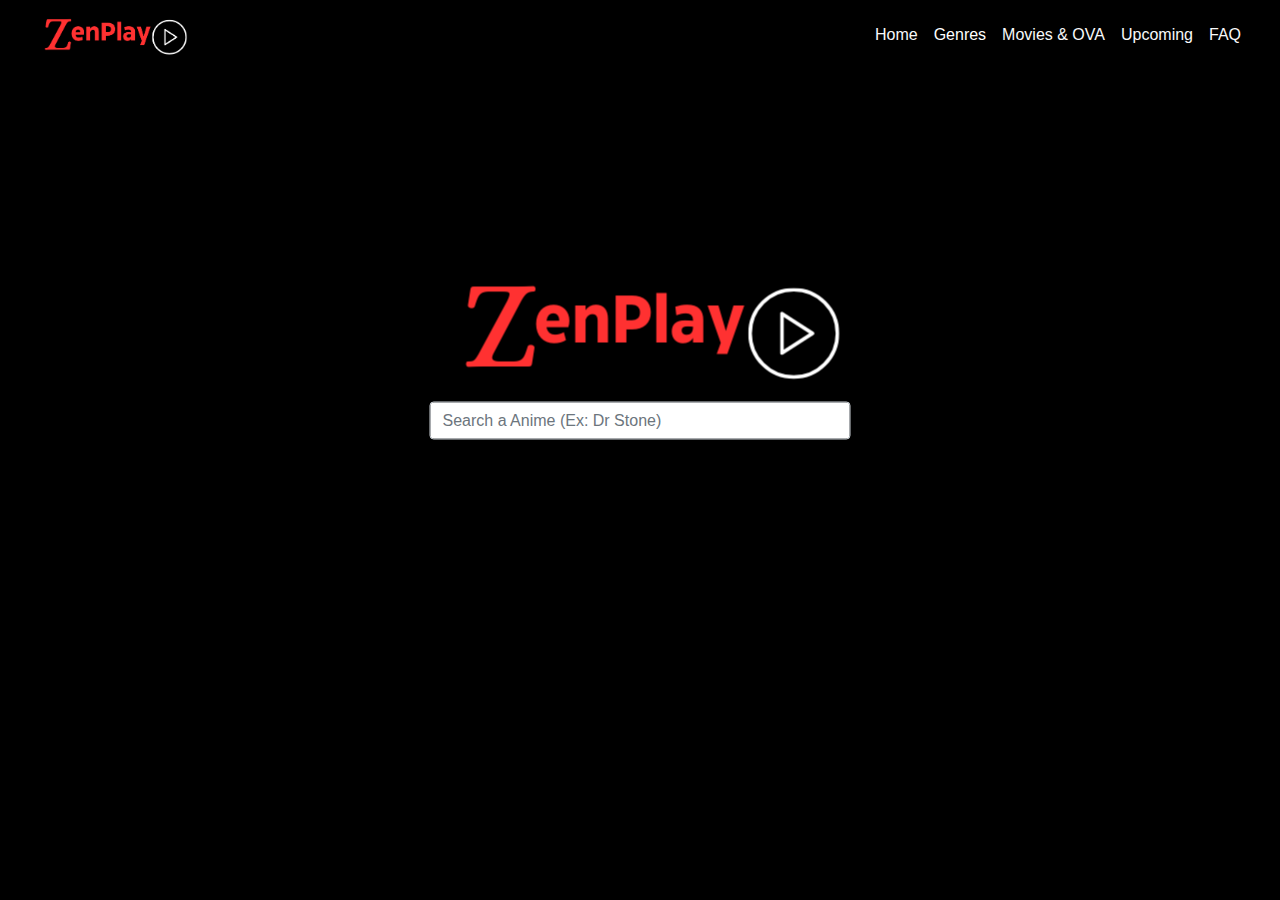
<file: index.html>
<!DOCTYPE html>
<html lang="en">
<head>
    <meta charset="UTF-8">
    <meta name="viewport" content="width=device-width, initial-scale=1.0">
    <title>Landing Page</title>
    <link href="https://cdn.jsdelivr.net/npm/bootstrap@5.2.3/dist/css/bootstrap.min.css" rel="stylesheet" integrity="sha384-rbsA2VBKQhggwzxH7pPCaAqO46MgnOM80zW1RWuH61DGLwZJEdK2Kadq2F9CUG65" crossorigin="anonymous">
    <link href="https://stackpath.bootstrapcdn.com/bootstrap/4.5.2/css/bootstrap.min.css" rel="stylesheet">
    <link rel="stylesheet" href="/CSS files/landing.css">
    <!-- Bootstrap CSS -->
    <link href="https://maxcdn.bootstrapcdn.com/bootstrap/4.5.2/css/bootstrap.min.css" rel="stylesheet">
    <link rel="stylesheet" href="https://cdnjs.cloudflare.com/ajax/libs/font-awesome/4.7.0/css/font-awesome.min.css">
    
    <!-- Custom CSS -->
    <style>
        body {
            height: 100vh;
            margin: 0;
            background-color: black;
            
        }
        .centered-div {
            position: absolute;
            top: 40%;
            left: 50%;
            transform: translate(-50%, -50%);
            background-color: black;
            padding: 20px;
            border-radius: 8px;
            text-align: center;
            z-index: 2;
            flex-direction: row;
        }
        .centered-cont {
            position: fixed;
            top: 80%;
            left: 50%;
            /* transform: translate(-50%, -50%); */
            background-color: black;
            border-radius: 8px;
            text-align: center;
            z-index: 3;
            transform: translate(-50%, -70%);
            width: 100%;
            max-width: 500px;
           scrollbar-width: none;
           -ms-overflow-style: none;
            padding: 10px;
            border-radius: 8px;
            box-shadow: 0 4px 8px rgba(0, 0, 0, 0.2);
            overflow-y: auto;
            max-height: 320px; /* Adjust this value as needed */
           
        }
        .centered-cont::-webkit-scrollbar{
            display: none;
        }
        .logo {
            width: 100%;
           
        }
        .search-bar {
            width: 100%;
            min-width: 270px;
        }
        .navbar {
            background-color: black;
        }
        .navbar-brand img {
            height: 40px; /* Adjust logo size in navbar */
            width: 100%;
        }
        .nav-item{
            text-wrap: nowrap;
        }
        .popover-body {
    display: grid;
    grid-template-columns: repeat(4,1fr);
    
    gap: 5px;
    text-decoration: none;
    background-color: rgb(49, 49, 49);
    color: white;
   border-radius: 4px;
    
}
.popover {
  max-width: 600px;
  
}
.popover-body a {
    text-decoration: none;
    text-wrap: nowrap;
    color: whitesmoke;
    background-color: rgb(49, 49, 49);
    padding: 5px;  
    border-radius: 5px;
    text-align: center;
}
.popover-body a:hover {
    background-color: black ; /* Darker shade for hover effect */
}
    </style>
</head>
<body class="" style=" background-color: black;">
    <script src="https://cdn.jsdelivr.net/npm/bootstrap@5.2.3/dist/js/bootstrap.bundle.min.js" integrity="sha384-kenU1KFdBIe4zVF0s0G1M5b4hcpxyD9F7jL+jjXkk+Q2h455rYXK/7HAuoJl+0I4" crossorigin="anonymous"></script>
  <fieldset class="bg-black">  
    <!-- Fixed Navbar -->
    <nav class="navbar navbar-expand-lg navbar-dark fixed-top" id="NavBar">
        <div class="container-fluid d-flex">
            <div class="d-flex justify-content-between w-100">
                <a class="navbar-brand ms-1" href="Components/Main.html">
                    <img src="/Assets/ZenPlay(3).png" class="logo img-fluid d-inline align-text-top">
                </a>
                <button class="navbar-toggler " type="button"data-bs-toggle="collapse" data-bs-target="#navbarSupportedContent" aria-controls="navbarSupportedContent" aria-expanded="false" aria-label="Toggle navigation">
                    <span class="navbar-toggler-icon"></span>
                  </button></div>
            <div class="collapse navbar-collapse text-light" id="navbarSupportedContent">
                <ul class="navbar-nav ms-auto mb-2 mb-lg-0 text-light text-center ">
                    <li class="nav-item">
                        <a class="nav-link text-light active" aria-current="page" href="Components/Main.html">Home</a>
                    </li>
                    <li class="nav-item"></li>
                        <a class="nav-link text-white" href="#" id="genresPopover" data-toggle="popover" data-placement="bottom">Genres</a>
                    </li>
                    <li class="nav-item">
                        <a class="nav-link text-light" href="/Components/Movies.html">Movies & OVA</a>
                    </li>
                    <li class="nav-item">
                        <a class="nav-link text-light" href="/Components/upcoming.html">Upcoming</a>
                    </li>
                    <li class="nav-item">
                        <a class="nav-link text-light " href="/Components/FAQ.html">FAQ</a>
                    </li>
                </ul>
            </div>
        </div>
    </nav>

    <!-- Main Content -->
    <div class="centered-div f-flex ">
    <div class="main-content ">
        <img src="/Assets/ZenPlay(3).png" alt="Logo" class="logo  img-fluid pb-3">
        </div>
        <div>
        <form class=" search-bar text-black  w-100 " id="inputed" role="search">
            <input class="form-control text-black  d-block" type="search" placeholder="Search a Anime (Ex: Dr Stone)" aria-label="Search"   id="searchInput">
            
            </form>  
    </div>
   
    </div>
    <section>
    <div class="justify-content-center ">
        <div class="container-xl mt-5 centered-cont" >
          <div id="searchResults" class="row justify-content-center">
              <!-- Movie cards will be displayed here -->
          </div>
        </div>
      </div>
    </section>
</fieldset>
    <div id="popoverContent" style="display: none;" >
        <a href="../Components/Genre.html#Action">Action</a>
        <a href="../Components/Genre.html#Adventure">Adventure</a>
        <a href="../Components/Genre.html#Comedy">Comedy</a>
        <a href="../Components/Genre.html#Drama">Drama</a>
      
      
        <a href="../Components/Genre.html#Donghua">Donghua</a>
        <a href="../Components/Genre.html#Ecchi">Ecchi</a>
        <a href="../Components/Genre.html#Fantasy">Fantasy</a>
        <a href="../Components/Genre.html#Gore">Gore</a>
      
      
        <a href="../Components/Genre.html#Harem">Harem</a>
        <a href="../Components/Genre.html#Horror">Horror</a>
        <a href="../Components/Genre.html#Isekai">Isekai</a>
        <a href="../Components/Genre.html#Meccha">Meccha</a>
      
      
        <a href="../Components/Genre.html#Mystery">Mystery</a>
        <a href="../Components/Genre.html#Psychological">Psychological</a>
        <a href="../Components/Genre.html#Romance">Romance</a>
        <a href="../Components/Genre.html#Sci-fi">Sci-Fi</a>
      
      
        <a href="../Components/Genre.html#Shounen">Shounen</a>
        <a href="../Components/Genre.html#Seinen">Seinen</a>
        <a href="../Components/Genre.html#Sliceoflife">Slice of life</a>
        <a href="../Components/Genre.html#Sports">Sports</a>
      
      </div>
     
    <!-- Bootstrap JS and dependencies -->
    <script src="https://code.jquery.com/jquery-3.5.1.min.js"></script>
    <script src="https://cdn.jsdelivr.net/npm/@popperjs/core@2.9.2/dist/umd/popper.min.js"></script>
    <script src="https://maxcdn.bootstrapcdn.com/bootstrap/4.5.2/js/bootstrap.min.js"></script>
   <script src="https://stackpath.bootstrapcdn.com/bootstrap/4.5.2/js/bootstrap.min.js"></script>
    



    <script src="/Jsfiles/Search1.js"></script>

  <!-- Code injected by live-server -->
  <script>
    $(document).ready(function(){
        $('#genresPopover').popover({
            html: true,
            content: function() {
                return $('#popoverContent').html();
            }
        });
    });

    
  </script>
</body>
</html>
</file>
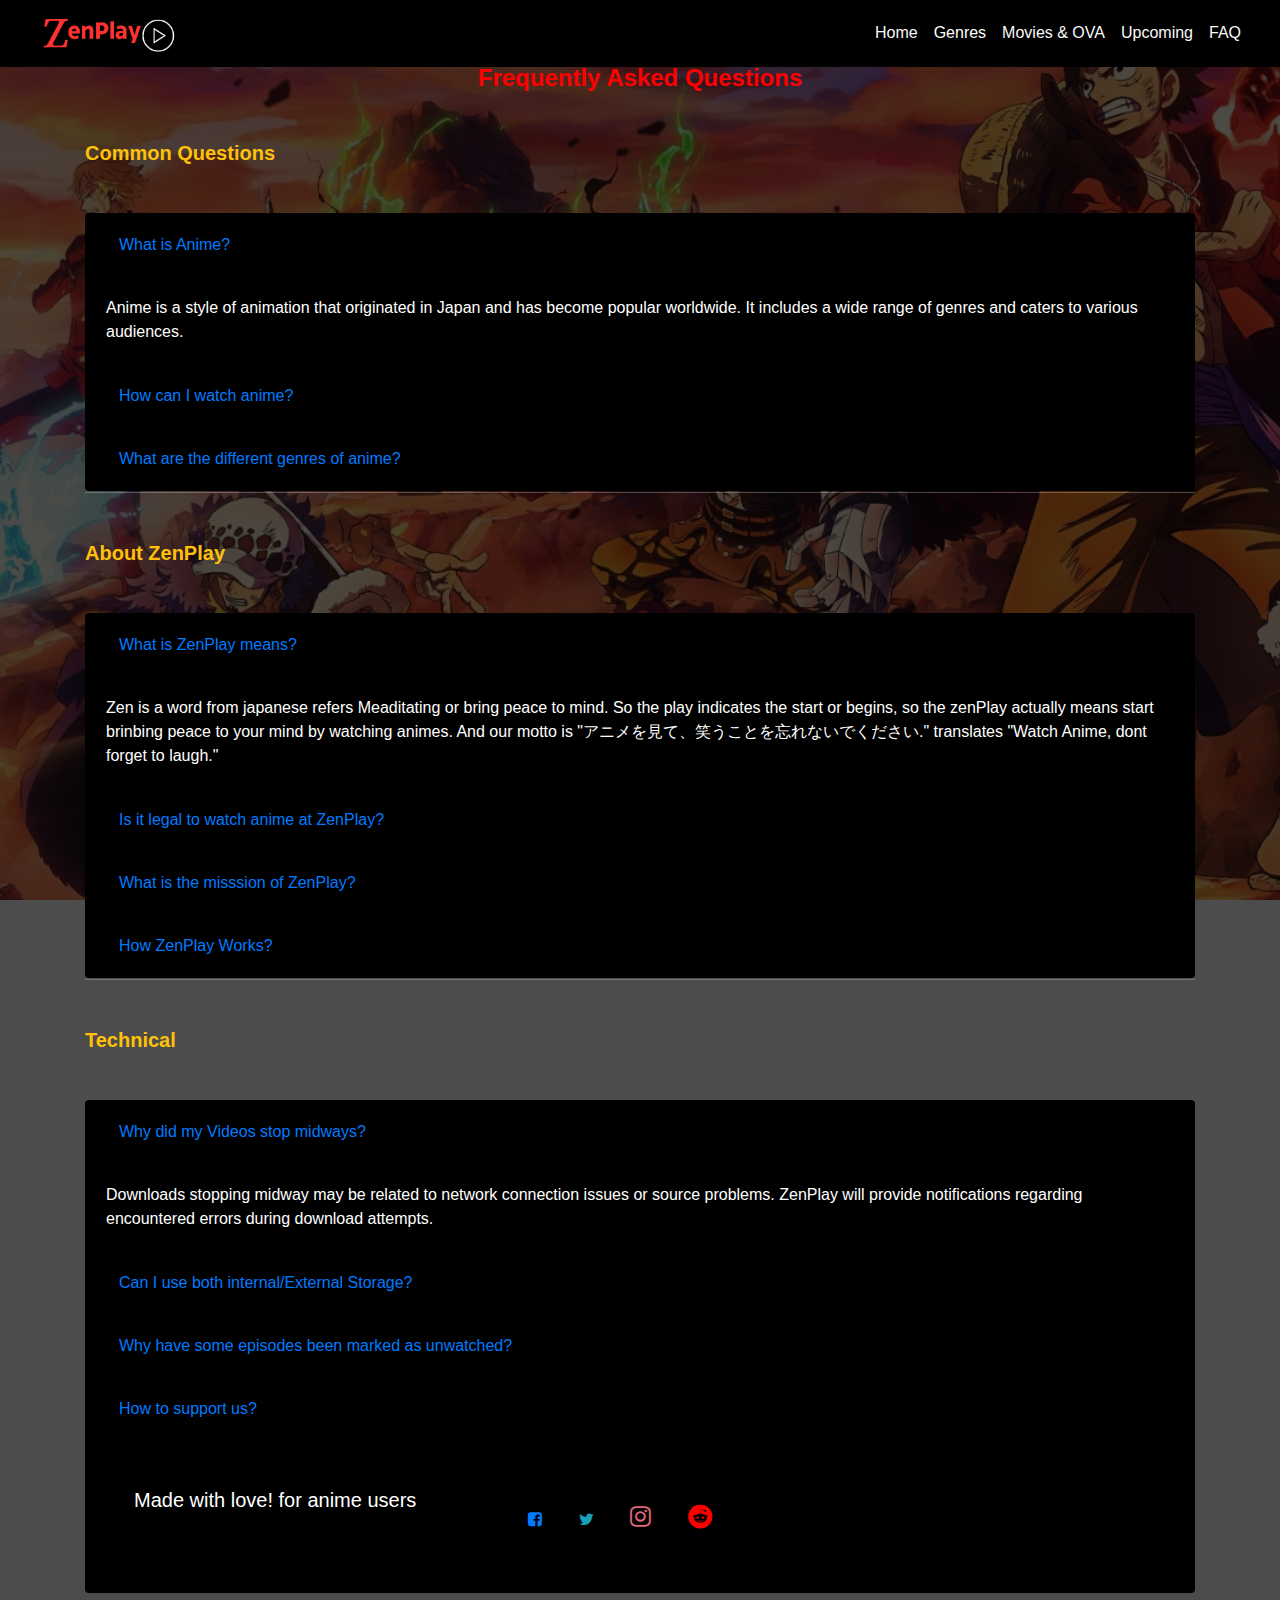
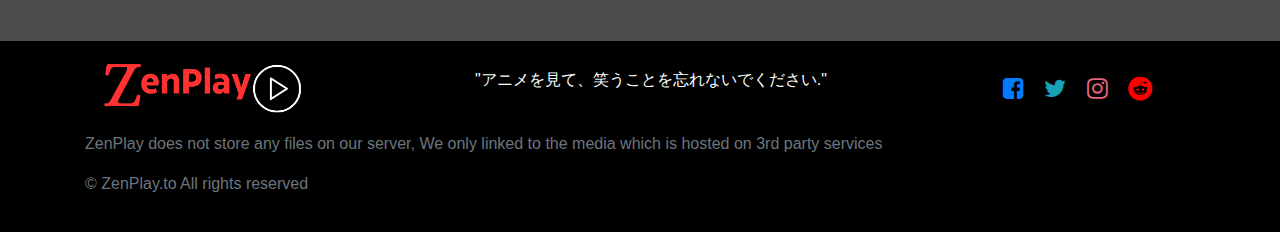
<file: Components/FAQ.html>
<!DOCTYPE html>
<html lang="en">
<head>
    <meta charset="UTF-8">
    <meta name="viewport" content="width=device-width, initial-scale=1.0">
    <title>FAQ - ZenPlay</title>
    <!-- Bootstrap CSS -->
    <link href="https://cdn.jsdelivr.net/npm/bootstrap@5.2.3/dist/css/bootstrap.min.css" rel="stylesheet" integrity="sha384-rbsA2VBKQhggwzxH7pPCaAqO46MgnOM80zW1RWuH61DGLwZJEdK2Kadq2F9CUG65" crossorigin="anonymous">
    <link href="https://stackpath.bootstrapcdn.com/bootstrap/5.1.3/css/bootstrap.min.css" rel="stylesheet">
    <link rel="stylesheet" href="https://cdnjs.cloudflare.com/ajax/libs/font-awesome/4.7.0/css/font-awesome.min.css">
    <link href="https://maxcdn.bootstrapcdn.com/bootstrap/4.5.2/css/bootstrap.min.css" rel="stylesheet">
    <!-- Custom CSS -->
    <link rel="stylesheet" href="../CSS files/FAQ.css">
    <link rel="stylesheet" href="../CSS files/Main.css">
</head>
<body>
    <script src="https://cdn.jsdelivr.net/npm/bootstrap@5.2.3/dist/js/bootstrap.bundle.min.js" integrity="sha384-kenU1KFdBIe4zVF0s0G1M5b4hcpxyD9F7jL+jjXkk+Q2h455rYXK/7HAuoJl+0I4" crossorigin="anonymous"></script>
    
    <fieldset>
    <section class="">
    <section id="NavBar">
        <nav class="navbar navbar-expand-lg navbar-dark bg-black " id="NavBar">
            <div class="container-fluid d-flex">
              <div class="d-flex space justify-content-space-between">
           <a class="navbar-brand" href="./Main.html"><img src="../Assets/ZenPlay(3).png" class="logo img-fluid  d-inline align-text-top"> </a>
              <button class="navbar-toggler  " type="button" data-bs-toggle="collapse" data-bs-target="#navbarSupportedContent" aria-controls="navbarSupportedContent" aria-expanded="false" aria-label="Toggle navigation">
                <span class="navbar-toggler-icon"></span>
              </button></div>
              <div class="collapse navbar-collapse text-light" id="navbarSupportedContent">
                <ul class="navbar-nav ms-auto mb-2 mb-lg-0 text-light text-center">
                  <li class="nav-item">
                    <a class="nav-link text-light active" aria-current="page" href="./Main.html">Home</a>
                  </li>
                  <li class="nav-item"></li>
                      <a class="nav-link text-white" href="#" id="genresPopover" data-toggle="popover" data-placement="bottom">Genres</a>
                  
                  </li>
                  <li class="nav-item ">
                    <a class="nav-link text-light" href="./Movies.html">Movies & OVA</a>
                  </li>
                 <li class="nav-item ">
                    <a class="nav-link text-light " href="./upcoming.html">Upcoming</a>
                  </li>
                  <li class="nav-item ">
                    <a class="nav-link text-light " href="./FAQ.html">FAQ</a>
                  </li> 
                </ul>
                
              </div>
            </div>
          </nav>
          
    </section>
<div class="container mt-5 pt-3">
    <h1 class="text-center text-red display-1 fw-bold mb-5">Frequently Asked Questions</h1>
    <h5 class="text-warning fw-bold mb-5">Common Questions</h5>
    <div class="accordion " id="faqAccordion">
        <div class="card bg-black text-white">
            <div class="card-header" id="headingOne">
                <h2 class="mb-0">
                    <button class="btn btn-link btn-block text-left" type="button" data-toggle="collapse" data-target="#collapseOne" aria-expanded="true" aria-controls="collapseOne">
                        What is Anime?
                    </button>
                </h2>
            </div>
            <div id="collapseOne" class="collapse show" aria-labelledby="headingOne" data-parent="#faqAccordion">
                <div class="card-body">
                    Anime is a style of animation that originated in Japan and has become popular worldwide. It includes a wide range of genres and caters to various audiences.
                </div>
            </div>
        </div>
        <div class="card bg-black text-white">
            <div class="card-header" id="headingTwo">
                <h2 class="mb-0">
                    <button class="btn btn-link btn-block text-left collapsed" type="button" data-toggle="collapse" data-target="#collapseTwo" aria-expanded="false" aria-controls="collapseTwo">
                        How can I watch anime?
                    </button>
                </h2>
            </div>
            <div id="collapseTwo" class="collapse" aria-labelledby="headingTwo" data-parent="#faqAccordion">
                <div class="card-body">
                    You can watch anime on various streaming platforms like Crunchyroll, Funimation, Netflix, and Hulu. Many of these services offer both free and subscription-based viewing options. But ZenPlay offers free viewing options without ADs.
                </div>
            </div>
        </div>
        <div class="card bg-black text-white">
            <div class="card-header" id="headingThree">
                <h2 class="mb-0">
                    <button class="btn btn-link btn-block text-left collapsed" type="button" data-toggle="collapse" data-target="#collapseThree" aria-expanded="false" aria-controls="collapseThree">
                        What are the different genres of anime?
                    </button>
                </h2>
            </div>
            <div id="collapseThree" class="collapse" aria-labelledby="headingThree" data-parent="#faqAccordion">
                <div class="card-body">
                    Anime covers a wide range of genres including action, adventure, comedy, drama, fantasy, horror, romance, sci-fi, and slice of life. There are also sub-genres like mecha, isekai, and shoujo.
                </div>
            </div>
        </div>
    </div>
    <hr>
    <h5 class="text-warning fw-bold mb-5 mt-5">About ZenPlay</h5>
    <div class="accordion " id="faqAccordion2">
        <div class="card bg-black text-white">
            <div class="card-header" id="headingOneOne">
                <h2 class="mb-0">
                    <button class="btn btn-link btn-block text-left" type="button" data-toggle="collapse" data-target="#collapseOneOne" aria-expanded="true" aria-controls="collapseOneOne">
                        What is ZenPlay means?
                    </button>
                </h2>
            </div>
            <div id="collapseOneOne" class="collapse show" aria-labelledby="headingOneOne" data-parent="#faqAccordion2">
                <div class="card-body">
                    Zen is a word from japanese refers Meaditating or bring peace to mind. So the play indicates the start or begins, so the zenPlay actually means start brinbing peace to your mind by watching animes. And our motto is "アニメを見て、笑うことを忘れないでください." translates "Watch Anime, dont forget to laugh."
                </div>
            </div>
        </div>
        <div class="card bg-black text-white">
            <div class="card-header" id="headingTwoTwo">
                <h2 class="mb-0">
                    <button class="btn btn-link btn-block text-left collapsed" type="button" data-toggle="collapse" data-target="#collapseTwoTwo" aria-expanded="false" aria-controls="collapseTwoTwo">
                        Is it legal to watch anime at ZenPlay?
                    </button>
                </h2>
            </div>
            <div id="collapseTwoTwo" class="collapse" aria-labelledby="headingTwoTwo" data-parent="#faqAccordion2">
                <div class="card-body">
                    Yes, it's legal to watch anime in ZenPlay. Unlike torrenting, you even don't need a VPN account while watching anime in ZenPlay. Just open ZenPlay and watch any anime you want.
                </div>
            </div>
        </div>
        <div class="card bg-black text-white">
            <div class="card-header" id="headingThree3">
                <h2 class="mb-0">
                    <button class="btn btn-link btn-block text-left collapsed" type="button" data-toggle="collapse" data-target="#collapseThree3" aria-expanded="false" aria-controls="collapseThree3">
                       What is the misssion of ZenPlay?
                    </button>
                </h2>
            </div>
            <div id="collapseThree3" class="collapse" aria-labelledby="headingThree3" data-parent="#faqAccordion2">
                <div class="card-body">
                    Bring Happiness and the best watching experience to all people who loves anime on the world or course, fast updating, easy to use, fast streaming also are what we're doing.
                </div>
            </div>
        </div>
        <div class="card bg-black text-white">
            <div class="card-header" id="headingFour4">
                <h2 class="mb-0">
                    <button class="btn btn-link btn-block text-left collapsed" type="button" data-toggle="collapse" data-target="#collapseFour4" aria-expanded="false" aria-controls="collapseFour4">
                        How ZenPlay Works?
                    </button>
                </h2>
            </div>
            <div id="collapseFour4" class="collapse" aria-labelledby="headingFour4" data-parent="#faqAccordion2">
                <div class="card-body">
                   ZenPlay is nearly full automated video search engine. It does automated scans of streaming websites and lists the best quality videos it found. with ZenPlay, You can easily find and watch any anime you want. it have almost every anime you want to watch.
                </div>
            </div>
        </div>
    </div>
    <hr>
    <h5 class="text-warning fw-bold mb-5 mt-5">Technical</h5>
    <div class="accordion " id="faqAccordion3">
        <div class="card bg-black text-white">
            <div class="card-header" id="headingOneOne1">
                <h2 class="mb-0">
                    <button class="btn btn-link btn-block text-left" type="button" data-toggle="collapse" data-target="#collapseOneOne1" aria-expanded="true" aria-controls="collapseOneOne1">
                        Why did my Videos stop midways?
                    </button>
                </h2>
            </div>
            <div id="collapseOneOne1" class="collapse show" aria-labelledby="headingOneOne1" data-parent="#faqAccordion3">
                <div class="card-body">
                  Downloads stopping midway may be related to network connection issues or source problems. ZenPlay will provide notifications regarding encountered errors during download attempts.
                </div>
            </div>
        </div>
        <div class="card bg-black text-white">
            <div class="card-header" id="headingTwoTwo2">
                <h2 class="mb-0">
                    <button class="btn btn-link btn-block text-left collapsed" type="button" data-toggle="collapse" data-target="#collapseTwoTwo2" aria-expanded="false" aria-controls="collapseTwoTwo2">
                        Can I use both internal/External Storage?
                    </button>
                </h2>
            </div>
            <div id="collapseTwoTwo2" class="collapse" aria-labelledby="headingTwoTwo2" data-parent="#faqAccordion3">
                <div class="card-body">
                   No, You must choose a single location. Internal storage performs better than external SD cards.
                </div>
            </div>
        </div>
        <div class="card bg-black text-white">
            <div class="card-header" id="headingThree33">
                <h2 class="mb-0">
                    <button class="btn btn-link btn-block text-left collapsed" type="button" data-toggle="collapse" data-target="#collapseThree33" aria-expanded="false" aria-controls="collapseThree33">
                       Why have some episodes been marked as unwatched?
                    </button>
                </h2>
            </div>
            <div id="collapseThree33" class="collapse" aria-labelledby="headingThree33" data-parent="#faqAccordion3">
                <div class="card-body">
                    If certain series episodes are marked as unwatched without your interaction, it could be due to changed URLs. ZenPlay detects these changes and interprets the episodes as new.
                </div>
            </div>
        </div>
        <div class="card bg-black text-white">
            <div class="card-header" id="headingFour44">
                <h2 class="mb-0">
                    <button class="btn btn-link btn-block text-left collapsed" type="button" data-toggle="collapse" data-target="#collapseFour44" aria-expanded="false" aria-controls="collapseFour44">
                        How to support us?
                    </button>
                </h2>
            </div>
            <div id="collapseFour44" class="collapse" aria-labelledby="headingFour44" data-parent="#faqAccordion3">
                <div class="card-body">
                   The best way to support us at this time is sharing the site with your friends. let them know what's the best way to watch anime online in high quality for free.
                </div>
            </div>
           <div class="d-flex"><h5 class="m-5">Made with love! for anime users</h5> <div class="footer-icons text-white m-5 ">
            <a href="#">  <i class="fa fa-facebook-square text-primary m-3"></i></a>
              <a href="#"> <i class="fa fa-twitter text-info m-3"></i></a>
                <a href="#"> <i class="fa fa-instagram text-pink m-3"></i></a>
                  <a href="#">  <i class="fa fa-reddit text-red m-3"></i></a>
            </div></div> 
        </div>
    </div>
</div>
<section class="bg-black text-white" id="footer">
    <footer class="footer mt-5">
      <div class="container">
        <div class="footer-content">
          <div class="footer-logo">
            <img src="../Assets/ZenPlay(3).png" alt="Logo" class="img-fluid">
          </div>
         
          <div class="footer-text text-white">
            <p>"アニメを見て、笑うことを忘れないでください."</p>
          </div>
          <div class="footer-icons text-white  d-none d-lg-block d-md-block">
          <a href="#">  <i class="fa fa-facebook-square text-primary m-2"></i></a>
            <a href="#"> <i class="fa fa-twitter text-info m-2"></i></a>
              <a href="#"> <i class="fa fa-instagram text-pink m-2"></i></a>
                <a href="#">  <i class="fa fa-reddit text-red m-2"></i></a>
          </div>
        </div>
       
        <div class=" text-muted">
            <p class="mt-3">ZenPlay does not store any files on our server, We only linked to the media which is hosted on 3rd party services</p>
            <p>&copy ZenPlay.to All rights reserved</p>
        </div>
      </div>
    </footer>
    
  </section>
</section>
</fieldset>
  <!-- This is for the popover Menu -->
<div id="popoverContent" style="display: none;" >
    <a href="../Components/Genre.html#Action">Action</a>
    <a href="../Components/Genre.html#Adventure">Adventure</a>
    <a href="../Components/Genre.html#Comedy">Comedy</a>
    <a href="../Components/Genre.html#Drama">Drama</a>
  
  
    <a href="../Components/Genre.html#Donghua">Donghua</a>
    <a href="../Components/Genre.html#Ecchi">Ecchi</a>
    <a href="../Components/Genre.html#Fantasy">Fantasy</a>
    <a href="../Components/Genre.html#Gore">Gore</a>
  
  
    <a href="../Components/Genre.html#Harem">Harem</a>
    <a href="../Components/Genre.html#Horror">Horror</a>
    <a href="../Components/Genre.html#Isekai">Isekai</a>
    <a href="../Components/Genre.html#Meccha">Meccha</a>
  
  
    <a href="../Components/Genre.html#Mystery">Mystery</a>
    <a href="../Components/Genre.html#Psychological">Psychological</a>
    <a href="../Components/Genre.html#Romance">Romance</a>
    <a href="../Components/Genre.html#Sci-fi">Sci-Fi</a>
  
  
    <a href="../Components/Genre.html#Shounen">Shounen</a>
    <a href="../Components/Genre.html#Seinen">Seinen</a>
    <a href="../Components/Genre.html#Sliceoflife">Slice of life</a>
    <a href="../Components/Genre.html#Sports">Sports</a>
  
  </div>
 
<!-- Bootstrap JS and dependencies -->
<script src="https://code.jquery.com/jquery-3.5.1.slim.min.js"></script>
<script src="https://cdn.jsdelivr.net/npm/@popperjs/core@2.5.4/dist/umd/popper.min.js"></script>
<script src="https://stackpath.bootstrapcdn.com/bootstrap/4.5.2/js/bootstrap.min.js"></script>
<script src="https://maxcdn.bootstrapcdn.com/bootstrap/4.5.2/js/bootstrap.min.js"></script>

  <!-- Code injected by live-server -->
  <script>
    $(document).ready(function(){
        $('#genresPopover').popover({
            html: true,
            content: function() {
                return $('#popoverContent').html();
            }
        });
    });

    
  </script>
</body>
</html>
</file>
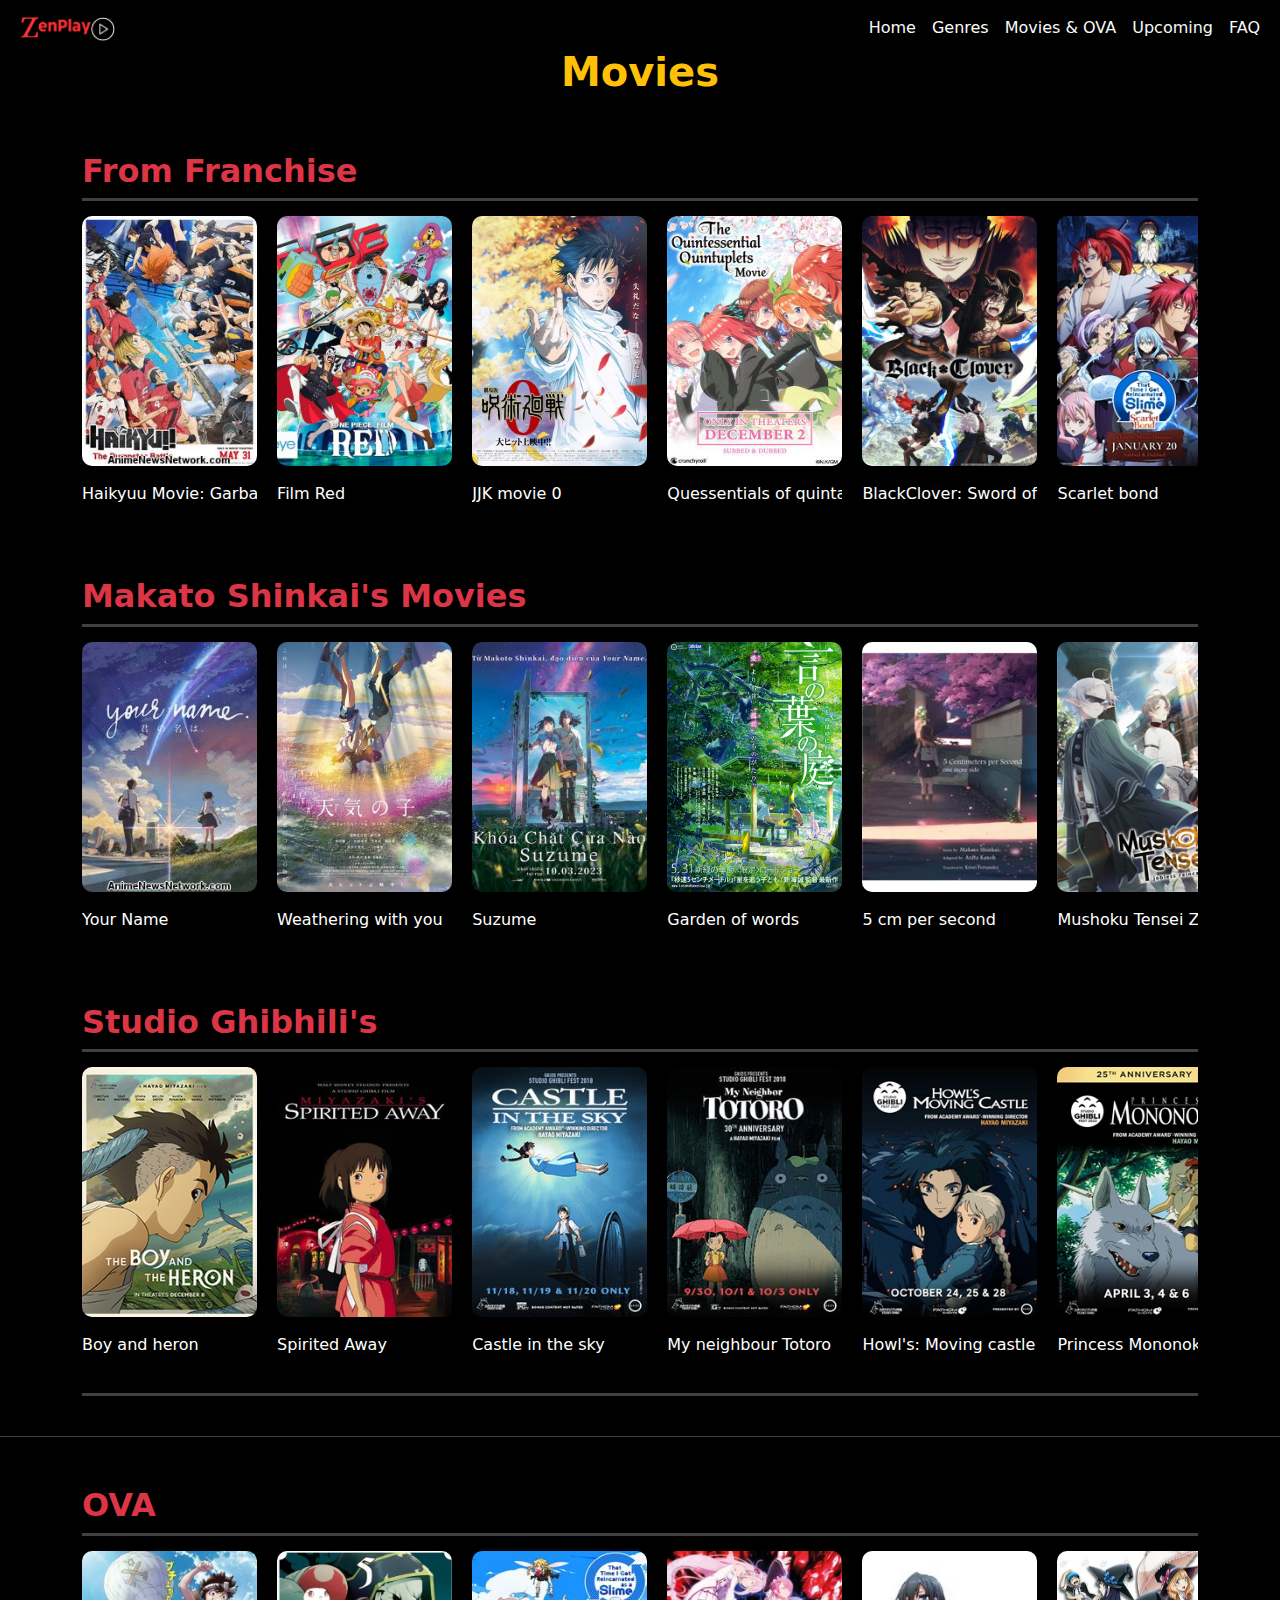
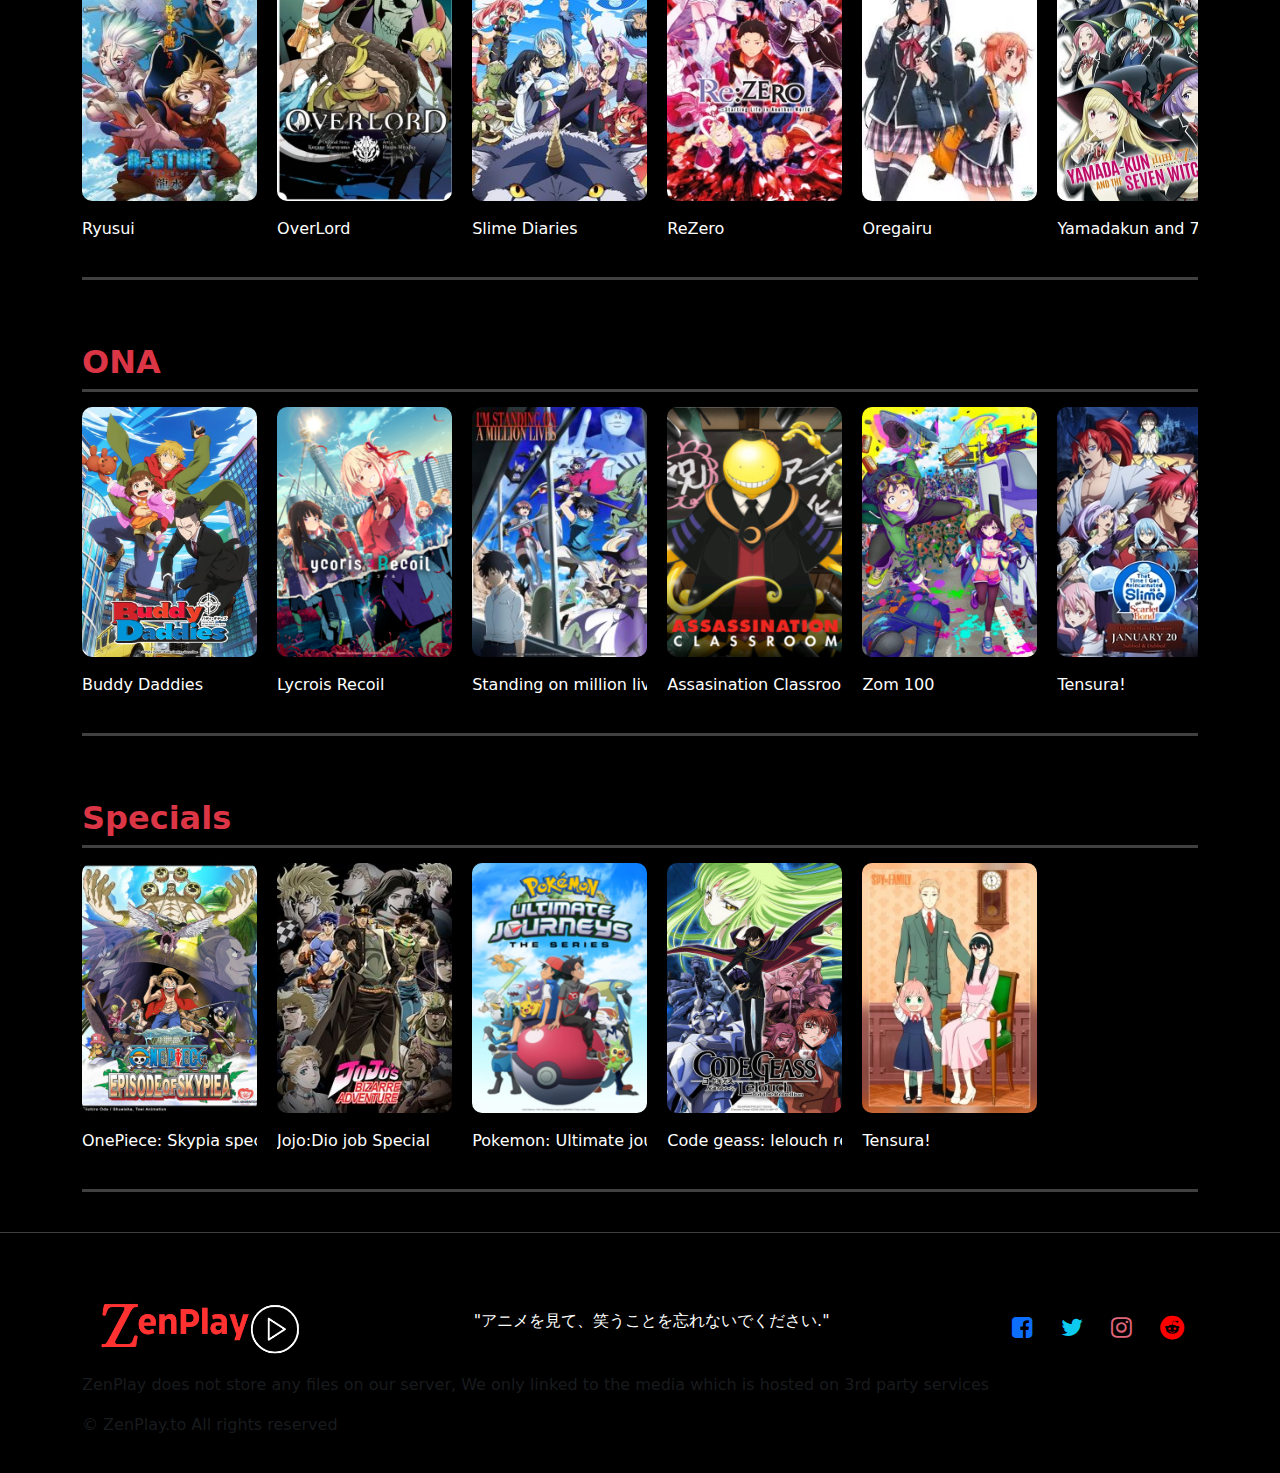
<file: Components/Movies.html>
<!DOCTYPE html>
<html lang="en"><head>
    <meta charset="utf-8">
    <meta name="viewport" content="width=device-width, initial-scale=1">
    <title>ZenPlay</title>
    <link href="https://cdn.jsdelivr.net/npm/bootstrap@5.2.3/dist/css/bootstrap.min.css" rel="stylesheet" integrity="sha384-rbsA2VBKQhggwzxH7pPCaAqO46MgnOM80zW1RWuH61DGLwZJEdK2Kadq2F9CUG65" crossorigin="anonymous">
    <link href="https://stackpath.bootstrapcdn.com/bootstrap/5.1.3/css/bootstrap.min.css" rel="stylesheet">
    <link rel="stylesheet" href="../CSS files/Genre.css">
    <link rel="stylesheet" href="https://cdnjs.cloudflare.com/ajax/libs/font-awesome/4.7.0/css/font-awesome.min.css">
  </head>
  <body>
    
    <script src="https://cdn.jsdelivr.net/npm/bootstrap@5.2.3/dist/js/bootstrap.bundle.min.js" integrity="sha384-kenU1KFdBIe4zVF0s0G1M5b4hcpxyD9F7jL+jjXkk+Q2h455rYXK/7HAuoJl+0I4" crossorigin="anonymous"></script>
    
      <fieldset class="bg-black">
     <!-- Feildset for Upcoming page    -->
     <section id="NavBar">
      <nav class="navbar navbar-expand-lg navbar-dark bg-black " id="NavBar">
        <div class="container-fluid d-flex">
          <div class="d-flex space justify-content-space-between">
       <a class="navbar-brand" href="./Main.html"><img src="../Assets/ZenPlay(3).png" class="logo img-fluid  d-inline align-text-top"> </a>
          <button class="navbar-toggler  " type="button" data-bs-toggle="collapse" data-bs-target="#navbarSupportedContent" aria-controls="navbarSupportedContent" aria-expanded="false" aria-label="Toggle navigation">
            <span class="navbar-toggler-icon"></span>
          </button></div>
          <div class="collapse navbar-collapse text-light" id="navbarSupportedContent">
            <ul class="navbar-nav ms-auto mb-2 mb-lg-0 text-light text-center">
              <li class="nav-item">
                <a class="nav-link text-light active" aria-current="page" href="./Main.html">Home</a>
              </li>
              <li class="nav-item"></li>
                  <a class="nav-link text-white" href="#" id="genresPopover" data-toggle="popover" data-placement="bottom">Genres</a>
              
              </li>
              <li class="nav-item ">
                <a class="nav-link text-light" href="./Movies.html">Movies & OVA</a>
              </li>
             <li class="nav-item ">
                <a class="nav-link text-light" href="./upcoming.html">Upcoming</a>
              </li>
              <li class="nav-item ">
                <a class="nav-link text-light " href="./FAQ.html">FAQ</a>
              </li> 
            </ul>
            
          </div>
        </div>
      </nav>
          
    </section>
    <section id="Movies">
        <div class="text-center"><h1 class="text-warning fw-bold pt-5">Movies</h1></div>
        <section class="bg-black" id="Franchised">
              
            <div class="container pt-5">
              <h2 class="text-danger fw-bold">From Franchise</h2><hr class="hr">
              
              <div class="movie-container">
                  <div class="movie-card" data-title="Haikyuu">
                      <img src="../Assets/Card-Assets/Genre/Haikyuu03.webp" alt="Haikyuu">
                      <p class="mt-3 text-white ">Haikyuu Movie: Garbage dumpsters</p>
                  </div>
                 
                  <div class="movie-card" data-title="Film red">
                    <img src="../Assets/Card-Assets/Genre/redMovie.jpg" alt="Film red">
                    <p class="mt-3 text-white ">Film Red</p>
                </div>
                  
                    
              <div class="movie-card" data-title="movie zero">
                <img src="../Assets/Card-Assets/Genre/zeroMovie.webp" alt="Zero">
                <p class="mt-3 text-white ">JJK movie 0</p>
              </div>
              <div class="movie-card" data-title="Quessentials of quintaplets">
                <img src="../Assets/Card-Assets/Genre/QQMovie.jpg" alt="Quessentials of quintaplets">
                <p class="mt-3 text-white ">Quessentials of quintaplets</p>
            </div>  
            <div class="movie-card" data-title="BlackClover: Sword of Wizardking">
              <img src="../Assets/Card-Assets/Genre/BC Movie.jpeg" alt="BlackClover: Sword of Wizardking">
              <p class="mt-3 text-white ">BlackClover: Sword of Wizardking</p>
          </div>
              <div class="movie-card" data-title="Scarlet bond">
                <img src="../Assets/Card-Assets/SL.jpg" alt="Scarlet bond">
                <p class="mt-3 text-white ">Scarlet bond</p>
            </div>
            <div class="movie-card" data-title="progressive online">
              <img src="../Assets/Card-Assets/Genre/ProgMovie.jpg" alt="progressive online">
              <p class="mt-3 text-white ">progressive online</p>
          </div>
          <div class="movie-card" data-title="New world">
            <a href="./AnimePage.html">  <img src="../Assets/Card-Assets/Drs33.jpeg" alt="Dr Stone"></a>
              <p class="mt-3 text-white ">Dr Stone (S03)</p>
          </div>
      <div class="movie-card" data-title="">
          <img src="../Assets/Card-Assets/KS2.webp" alt="Konosuba">
          <p class="mt-3 text-white ">Konosuba</p>
      </div>
      <div class="movie-card" data-title="">
          <img src="../Assets/Card-Assets/HxH.avif" alt="Hunter X Hunter">
          <p class="mt-3 text-white ">Hunter X Hunter</p>
      </div>
      <div class="movie-card " data-title="">
          <img src="../Assets/Card-Assets/SAO.jpg" alt="SAO">
          <p class="mt-3 text-white ">Sword Art Online</p>
      </div>      
              </div>
             
          </div>
          </section>
          <section class="bg-black" id="Makato-Shinkai-Movies">
              
            <div class="container pt-5">
              <h2 class="text-danger fw-bold">Makato Shinkai's Movies</h2><hr class="hr">
              
              <div class="movie-container">
                  <div class="movie-card" data-title="Your Name kimi no namae">
                      <img src="../Assets/Card-Assets/Genre/yournameMovie.jpg" alt="Your Name">
                      <p class="mt-3 text-white ">Your Name</p>
                  </div>
                  <div class="movie-card" data-title="Weatheing with you">
                      <img src="../Assets/Card-Assets/Genre/WWMovie.jpg" alt="Weathering with you">
                      <p class="mt-3 text-white ">Weathering with you</p>
                  </div>
                  <div class="movie-card" data-title="Suzume">
                    <img src="../Assets/Card-Assets/Genre/suzumeMovie.jpeg" alt="Suzume">
                    <p class="mt-3 text-white ">Suzume</p>
                </div>
                <div class="movie-card" data-title="Garden of words">
                  <img src="../Assets/Card-Assets/Genre/gardenMovie.png" alt="Garden of words">
                  <p class="mt-3 text-white ">Garden of words</p>
                </div>
                
                  <div class="movie-card" data-title="5 cm per second five centimeter">
                      <img src="../Assets/Card-Assets/Genre/5cmMovie.jpg" alt="5 cm per second">
                      <p class="mt-3 text-white ">5 cm per second</p>
                  </div>
              <div class="movie-card" data-title="">
                <img src="../Assets/Card-Assets/MT.jpg" alt="Mushoku Tensei">
                <p class="mt-3 text-white ">Mushoku Tensei Z</p>
            </div>
            <div class="movie-card" data-title="">
              <img src="../Assets/Card-Assets/Zom1003.jpg" alt="Zom 100">
              <p class="mt-3 text-white ">Zom 100</p>
          </div>  
          <div class="movie-card" data-title="">
              <img src="../Assets/Card-Assets/Drs33.jpeg" alt="Dr Stone">
              <p class="mt-3 text-white ">Dr Stone (S03)</p>
          </div>
      <div class="movie-card" data-title="">
          <img src="../Assets/Card-Assets/KS2.webp" alt="Konosuba">
          <p class="mt-3 text-white ">Konosuba</p>
      </div>
      <div class="movie-card" data-title="">
          <img src="../Assets/Card-Assets/HxH.avif" alt="Hunter X Hunter">
          <p class="mt-3 text-white ">Hunter X Hunter</p>
      </div>
      <div class="movie-card " data-title="">
          <img src="../Assets/Card-Assets/SAO.jpg" alt="SAO">
          <p class="mt-3 text-white ">Sword Art Online</p>
      </div>      
          </div>
          </section>
          <section class="bg-black" id="Studio-Ghibilis">
              
            <div class="container pt-5">
              <h2 class="text-danger fw-bold">Studio Ghibhili's </h2><hr class="hr">
              
              <div class="movie-container">
                <div class="movie-card" data-title="Boy and heron">
                  <img src="../Assets/Card-Assets/Genre/heron06.png" alt="heron">
                  <p class="mt-3 text-white ">Boy and heron</p>
              </div>
                  <div class="movie-card" data-title="spirited Away">
                      <img src="../Assets/Card-Assets/Genre/spiritedMovie.webp" alt="Spirited Away">
                      <p class="mt-3 text-white ">Spirited Away</p>
                  </div>
                  <div class="movie-card" data-title="castle in the sky">
                    <img src="../Assets/Card-Assets/Genre/Castle in the skyMovie.jpg" alt="Castle in the sky">
                    <p class="mt-3 text-white ">Castle in the sky</p>
                </div>
                <div class="movie-card" data-title="my neighbour totoro">
                  <img src="../Assets/Card-Assets/Genre/TotoroMovie.jpg" alt="Totoro">
                  <p class="mt-3 text-white ">My neighbour Totoro</p>
              </div>    
                    <div class="movie-card" data-title="moving castle">
                        <img src="../Assets/Card-Assets/Genre/MovingcastleMovie.jpg" alt="Moving castle">
                        <p class="mt-3 text-white ">Howl's: Moving castle</p>
                    </div>
              <div class="movie-card" data-title="mononoke">
                <img src="../Assets/Card-Assets/Genre/MononokeMovie.jpg" alt="Mononoke">
                <p class="mt-3 text-white ">Princess Mononoke</p>
              </div>
              
            <div class="movie-card" data-title="">
              <img src="../Assets/Card-Assets/Zom1003.jpg" alt="Zom 100">
              <p class="mt-3 text-white ">Zom 100</p>
          </div>  
          <div class="movie-card" data-title="">
              <img src="../Assets/Card-Assets/Drs33.jpeg" alt="Dr Stone">
              <p class="mt-3 text-white ">Dr Stone (S03)</p>
          </div>
      <div class="movie-card" data-title="">
          <img src="../Assets/Card-Assets/KS2.webp" alt="Konosuba">
          <p class="mt-3 text-white ">Konosuba</p>
      </div>
      <div class="movie-card" data-title="">
          <img src="../Assets/Card-Assets/HxH.avif" alt="Hunter X Hunter">
          <p class="mt-3 text-white ">Hunter X Hunter</p>
      </div>
      <div class="movie-card " data-title="">
          <img src="../Assets/Card-Assets/SAO.jpg" alt="SAO">
          <p class="mt-3 text-white ">Sword Art Online</p>
      </div>      
              </div>
              <div class="pt-2">
                <hr class="hr"></div>
          </div>
          </section>
       </section>
       <!-- section for OVA , ONA & specials -->
       <section>
        <div class="pt-4">    
            <hr class="bg-light">
          </div>
        <section class="bg-black" id="OVA">
              
            <div class="container pt-5">
              <h2 class="text-danger fw-bold">OVA </h2><hr class="hr">
              
              <div class="movie-container">
                  <div class="movie-card" data-title="ryusui dr stone ova">
                     <a href="../Components/AnimePage.html"> <img src="../Assets/Card-Assets/Genre/ryusuiOVA1.jpg" alt="RyusuiOVA"></a>
                      <p class="mt-3 text-white ">Ryusui </p>
                  </div>
                  <div class="movie-card" data-title="overlord ova">
                      <img src="../Assets/Card-Assets/Genre/overOVA.webp" alt="OverLord">
                      <p class="mt-3 text-white ">OverLord</p>
                  </div>
                  <div class="movie-card" data-title="slime diaries ova">
                    <img src="../Assets/Card-Assets/Genre/slimeOva.jpg" alt="Slime Diaries">
                    <p class="mt-3 text-white ">Slime Diaries</p>
                </div>
                  
                    <div class="movie-card" data-title="rezero ova re zero">
                        <img src="../Assets/Card-Assets/Genre/ReOVA.avif" alt="ReZero">
                        <p class="mt-3 text-white ">ReZero</p>
                    </div>
              <div class="movie-card" data-title="oregairu my rom com kife snafu">
                <img src="../Assets/Card-Assets/Genre/oregairuOVA.webp" alt="Oregairu">
                <p class="mt-3 text-white ">Oregairu</p>
              </div>
              <div class="movie-card" data-title="yamda kun and 7 witches">
                <img src="../Assets/Card-Assets/Genre/7witchOVA.webp" alt="Yamadakun and 7 witches">
                <p class="mt-3 text-white ">Yamadakun and 7 witches</p>
            </div>
            <div class="movie-card" data-title="orange ova">
              <img src="../Assets/Card-Assets/Genre/OrangeDrama.webp" alt="Zom 100">
              <p class="mt-3 text-white ">Orange</p>
          </div>  
          <div class="movie-card" data-title="">
              <img src="../Assets/Card-Assets/Drs33.jpeg" alt="Dr Stone">
              <p class="mt-3 text-white ">Dr Stone (S03)</p>
          </div>
      <div class="movie-card" data-title="">
          <img src="../Assets/Card-Assets/KS2.webp" alt="Konosuba">
          <p class="mt-3 text-white ">Konosuba</p>
      </div>
      <div class="movie-card" data-title="">
          <img src="../Assets/Card-Assets/HxH.avif" alt="Hunter X Hunter">
          <p class="mt-3 text-white ">Hunter X Hunter</p>
      </div>
      <div class="movie-card " data-title="SAO Ova">
          <img src="../Assets/Card-Assets/SAO.jpg" alt="SAO">
          <p class="mt-3 text-white ">Sword Art Online</p>
      </div>      
              </div>
              <div class="pt-2">
                <hr class="hr"></div>
          </div>
          </section>
          <section class="bg-black" id="ONA">
              
            <div class="container pt-5">
              <h2 class="text-danger fw-bold">ONA </h2><hr class="hr">
              
              <div class="movie-container">
                  <div class="movie-card" data-title="buddy daddies ona original">
                      <img src="../Assets/Card-Assets/Genre/BdONA.avif" alt="Buddy Daddies">
                      <p class="mt-3 text-white ">Buddy Daddies</p>
                  </div>
                  <div class="movie-card" data-title="lycrois recoil ona">
                      <img src="../Assets/Card-Assets/Genre/LycroisONA.png" alt="Lycrois Recoil">
                      <p class="mt-3 text-white ">Lycrois Recoil</p>
                  </div>
                  <div class="movie-card" data-title="standing on million times ona">
                    <img src="../Assets/Card-Assets/Genre/millionONA.jpg" alt="Million lives">
                    <p class="mt-3 text-white ">Standing on million lives</p>
                </div>
                  
                    <div class="movie-card" data-title="assasination classroom ona">
                        <img src="../Assets/Card-Assets/Genre/AssasinDrama.png" alt="Assasination Classroom">
                        <p class="mt-3 text-white ">Assasination Classroom ONA</p>
                    </div>
                    <div class="movie-card" data-title="">
                      <img src="../Assets/Card-Assets/Zom1003.jpg" alt="Zom 100">
                      <p class="mt-3 text-white ">Zom 100</p>
                  </div>  
              <div class="movie-card" data-title="">
                <img src="../Assets/Card-Assets/SL.jpg" alt="Tensura!">
                <p class="mt-3 text-white ">Tensura!</p>
              </div>
              <div class="movie-card" data-title="">
                <img src="../Assets/Card-Assets/MT.jpg" alt="Mushoku Tensei">
                <p class="mt-3 text-white ">Mushoku Tensei Z</p>
            </div>
          <div class="movie-card" data-title="">
              <img src="../Assets/Card-Assets/Drs33.jpeg" alt="Dr Stone">
              <p class="mt-3 text-white ">Dr Stone (S03)</p>
          </div>
      <div class="movie-card" data-title="">
          <img src="../Assets/Card-Assets/KS2.webp" alt="Konosuba">
          <p class="mt-3 text-white ">Konosuba</p>
      </div>
      <div class="movie-card" data-title="">
          <img src="../Assets/Card-Assets/HxH.avif" alt="Hunter X Hunter">
          <p class="mt-3 text-white ">Hunter X Hunter</p>
      </div>
      <div class="movie-card " data-title="">
          <img src="../Assets/Card-Assets/SAO.jpg" alt="SAO">
          <p class="mt-3 text-white ">Sword Art Online</p>
      </div>      
              </div>
              <div class="pt-2">
                <hr class="hr"></div>
          </div>
          </section>
          <section class="bg-black" id="Specials">
              
            <div class="container pt-5">
              <h2 class="text-danger fw-bold">Specials</h2><hr class="hr">
              
              <div class="movie-container">
                  <div class="movie-card" data-title="One piece ova skypia op onepiece">
                      <img src="../Assets/Card-Assets/Genre/opSpecial.jpg" alt="op special">
                      <p class="mt-3 text-white ">OnePiece: Skypia special</p>
                  </div>
                  <div class="movie-card" data-title="jojo bizzare adventure special">
                      <img src="../Assets/Card-Assets/Genre/jojoSpecials.jpg" alt="jojo">
                      <p class="mt-3 text-white ">Jojo:Dio job Special </p>
                  </div>
                  <div class="movie-card" data-title="pokemon special ultimate journeys">
                    <img src="../Assets/Card-Assets/Genre/pokeSpecials.png" alt="Pokemon">
                    <p class="mt-3 text-white ">Pokemon: Ultimate journeys</p>
                </div>
                  
                    <div class="movie-card" data-title="code geass special">
                        <img src="../Assets/Card-Assets/Genre/cgSpecials.jpg" alt="code geass">
                        <p class="mt-3 text-white ">Code geass: lelouch rebirth</p>
                    </div>
              <div class="movie-card" data-title="">
                <img src="../Assets/Card-Assets/Genre/SpyCom.webp" alt="Tensura!">
                <p class="mt-3 text-white ">Tensura!</p>
              </div>
        
              </div>
              <div class="pt-2">
                <hr class="hr"></div>
          </div>
          </section>
          <div class="pt-4">    
            <hr class="bg-light">
          </div>
       </section>
       <section class="bg-black text-white" id="footer">
        <footer class="footer mt-5">
          <div class="container">
            <div class="footer-content">
              <div class="footer-logo">
                <img src="../Assets/ZenPlay(3).png" alt="Logo" class="img-fluid">
              </div>
             
              <div class="footer-text text-white d-none d-lg-block d-md-block">
                <p>"アニメを見て、笑うことを忘れないでください."</p>
              </div>
              <div class="footer-icons text-white">
              <a href="#">  <i class="fa fa-facebook-square text-primary"></i></a>
                <a href="#"> <i class="fa fa-twitter text-info"></i></a>
                  <a href="#"> <i class="fa fa-instagram text-pink"></i></a>
                    <a href="#">  <i class="fa fa-reddit text-red"></i></a>
              </div>
            </div>
           
            <div class=" text-muted">
                <p class="mt-3">ZenPlay does not store any files on our server, We only linked to the media which is hosted on 3rd party services</p>
                <p>&copy ZenPlay.to All rights reserved</p>
            </div>
          </div>
        </footer>
        
      </section>
  </fieldset>
  <!-- This is for the popover Menu -->
  <div id="popoverContent" style="display: none;" >
    <a href="../Components/Genre.html#Action">Action</a>
    <a href="../Components/Genre.html#Adventure">Adventure</a>
    <a href="../Components/Genre.html#Comedy">Comedy</a>
    <a href="../Components/Genre.html#Drama">Drama</a>
  
  
    <a href="../Components/Genre.html#Donghua">Donghua</a>
    <a href="../Components/Genre.html#Ecchi">Ecchi</a>
    <a href="../Components/Genre.html#Fantasy">Fantasy</a>
    <a href="../Components/Genre.html#Gore">Gore</a>
  
  
    <a href="../Components/Genre.html#Harem">Harem</a>
    <a href="../Components/Genre.html#Horror">Horror</a>
    <a href="../Components/Genre.html#Isekai">Isekai</a>
    <a href="../Components/Genre.html#Meccha">Meccha</a>
  
  
    <a href="../Components/Genre.html#Mystery">Mystery</a>
    <a href="../Components/Genre.html#Psychological">Psychological</a>
    <a href="../Components/Genre.html#Romance">Romance</a>
    <a href="../Components/Genre.html#Sci-fi">Sci-Fi</a>
  
  
    <a href="../Components/Genre.html#Shounen">Shounen</a>
    <a href="../Components/Genre.html#Seinen">Seinen</a>
    <a href="../Components/Genre.html#Sliceoflife">Slice of life</a>
    <a href="../Components/Genre.html#Sports">Sports</a>
  
  </div>
 
<!-- Bootstrap JS and dependencies -->
<script src="https://code.jquery.com/jquery-3.5.1.slim.min.js"></script>
<script src="https://cdn.jsdelivr.net/npm/@popperjs/core@2.5.4/dist/umd/popper.min.js"></script>
<script src="https://stackpath.bootstrapcdn.com/bootstrap/4.5.2/js/bootstrap.min.js"></script>
<script src="../Jsfiles/Search.js"></script>
  <!-- Code injected by live-server -->
  <script>
    $(document).ready(function(){
        $('#genresPopover').popover({
            html: true,
            content: function() {
                return $('#popoverContent').html();
            }
        });
    });

    
  </script>


</body></html>
</file>
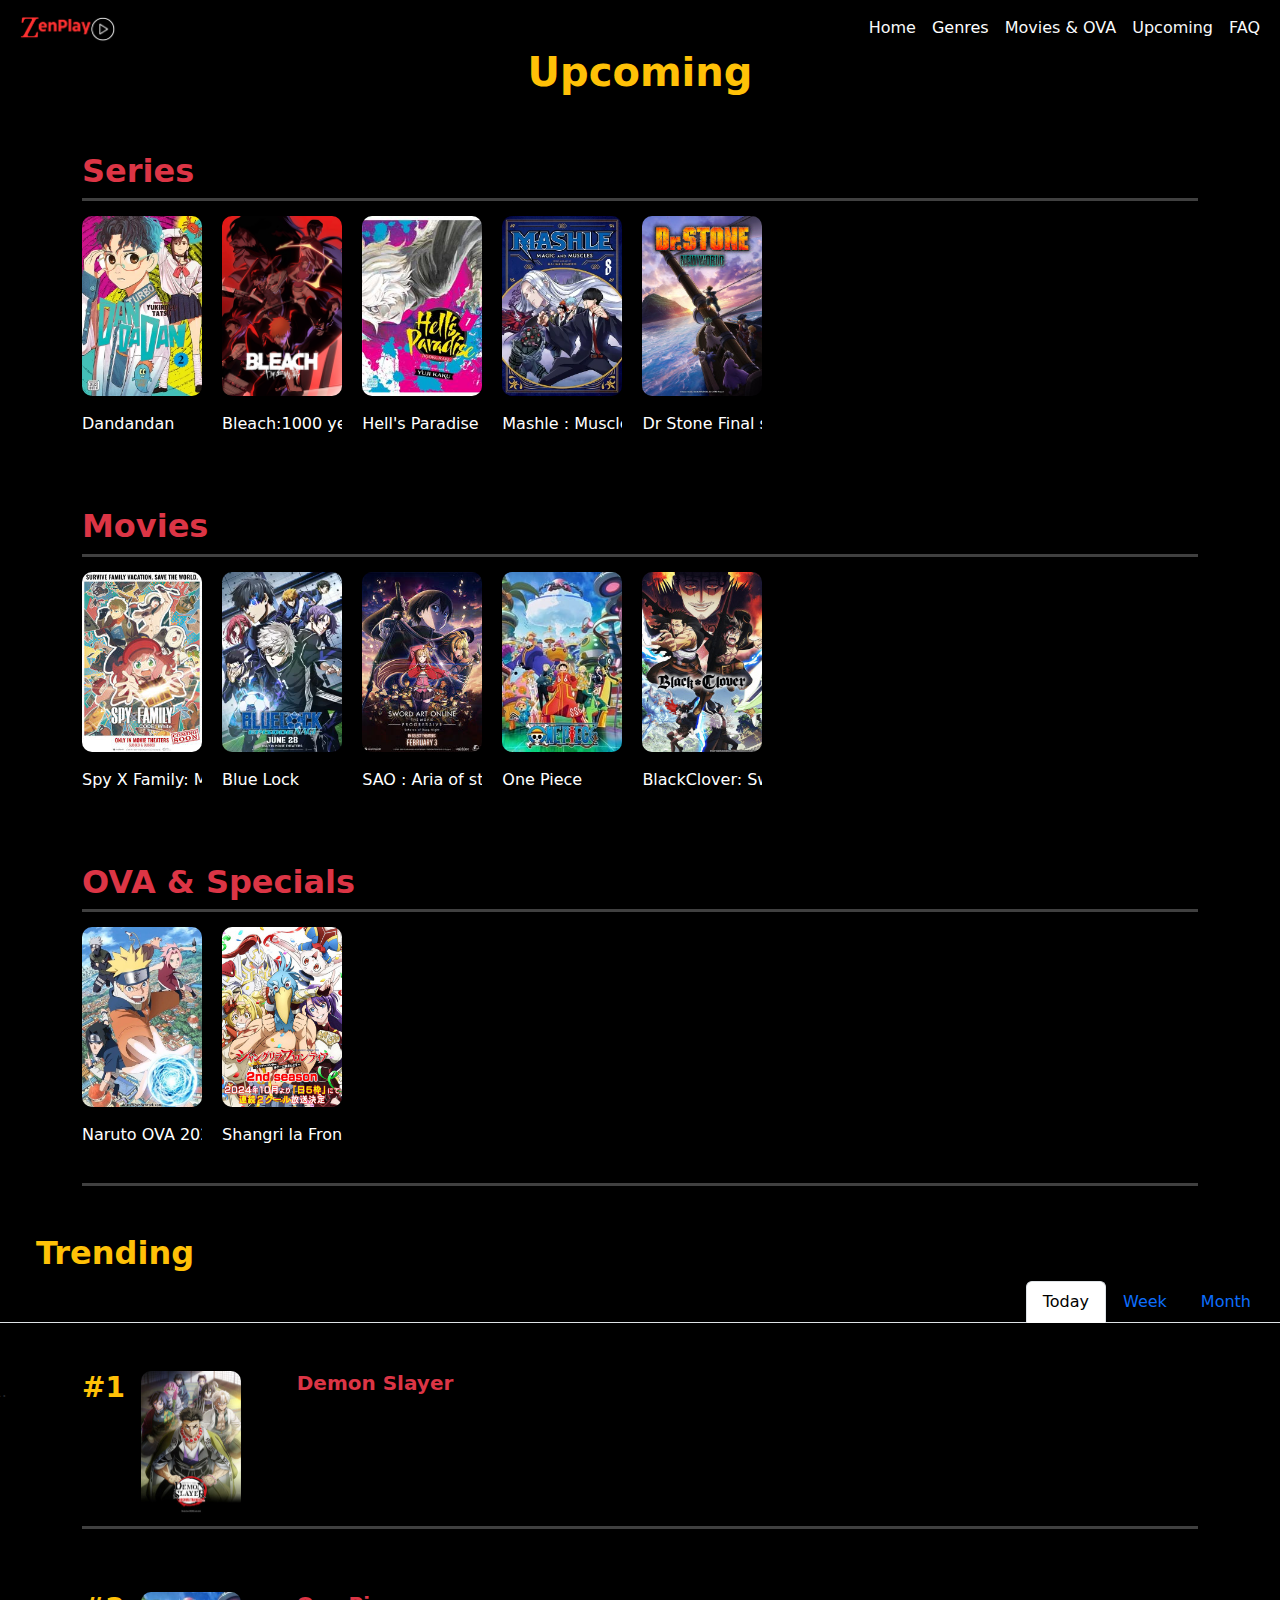
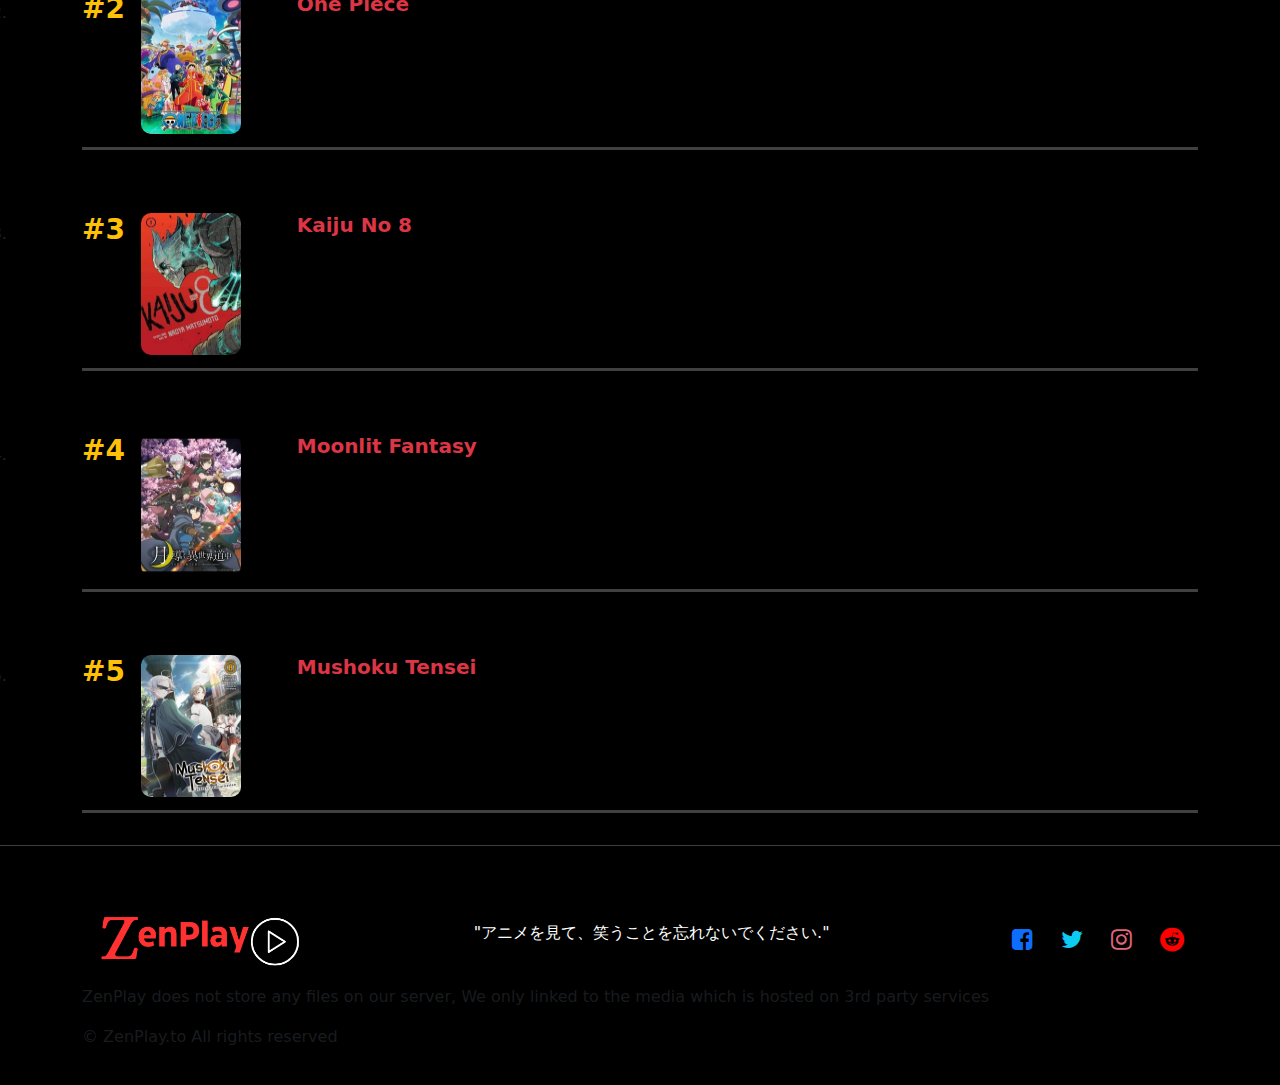
<file: Components/upcoming.html>
<!DOCTYPE html>
<html lang="en"><head>
    <meta charset="utf-8">
    <meta name="viewport" content="width=device-width, initial-scale=1">
    <title>ZenPlay</title>
    <link href="https://cdn.jsdelivr.net/npm/bootstrap@5.2.3/dist/css/bootstrap.min.css" rel="stylesheet" integrity="sha384-rbsA2VBKQhggwzxH7pPCaAqO46MgnOM80zW1RWuH61DGLwZJEdK2Kadq2F9CUG65" crossorigin="anonymous">
    <link href="https://stackpath.bootstrapcdn.com/bootstrap/5.1.3/css/bootstrap.min.css" rel="stylesheet">
    <link rel="stylesheet" href="../CSS files/upcoming.css">
    <link rel="stylesheet" href="https://cdnjs.cloudflare.com/ajax/libs/font-awesome/4.7.0/css/font-awesome.min.css">

    
  </head>
  <body>
    
    <script src="https://cdn.jsdelivr.net/npm/bootstrap@5.2.3/dist/js/bootstrap.bundle.min.js" integrity="sha384-kenU1KFdBIe4zVF0s0G1M5b4hcpxyD9F7jL+jjXkk+Q2h455rYXK/7HAuoJl+0I4" crossorigin="anonymous"></script>
    
      <fieldset class="bg-black" >
     <!-- Feildset for Upcoming page    -->
     <section id="NavBar">
      <nav class="navbar navbar-expand-lg navbar-dark bg-black " id="NavBar">
        <div class="container-fluid d-flex">
          <div class="d-flex space justify-content-space-between">
       <a class="navbar-brand" href="./Main.html"><img src="../Assets/ZenPlay(3).png" class="logo img-fluid  d-inline align-text-top"> </a>
          <button class="navbar-toggler  me-2 " type="button" data-bs-toggle="collapse" data-bs-target="#navbarSupportedContent" aria-controls="navbarSupportedContent" aria-expanded="false" aria-label="Toggle navigation">
            <span class="navbar-toggler-icon"></span>
          </button></div>
          <div class="collapse navbar-collapse text-light" id="navbarSupportedContent">
            <ul class="navbar-nav ms-auto mb-2 mb-lg-0 text-light text-center">
              <li class="nav-item">
                <a class="nav-link text-light active" aria-current="page" href="./Main.html">Home</a>
              </li>
              <li class="nav-item"></li>
                  <a class="nav-link text-white" href="#" id="genresPopover" data-toggle="popover" data-placement="bottom">Genres</a>
              
              </li>
              <li class="nav-item ">
                <a class="nav-link text-light" href="./Movies.html">Movies & OVA</a>
              </li>
             <li class="nav-item ">
                <a class="nav-link text-light " href="./upcoming.html">Upcoming</a>
              </li>
              <li class="nav-item ">
                <a class="nav-link text-light " href="./FAQ.html">FAQ</a>
              </li> 
            </ul>
            
          </div>
        </div>
      </nav>
          
    </section>
    <!-- section for upcoming animes and movies -->
    <section id="Upcoming">
        <div class="text-center"><h1 class="text-warning fw-bold pt-5">Upcoming</h1></div>
        <section class="bg-black" id="Anime series">
              
            <div class="container pt-5">
              <h2 class="text-danger fw-bold">Series</h2><hr class="hr">
              
              <div class="movie-container">
                  <div class="movie-card">
                      <img src="../Assets/Card-Assets/Genre/up Dandandan.webp" alt="Dandandan">
                      <p class="mt-3 text-white ">Dandandan</p>
                  </div>
                  <div class="movie-card">
                      <img src="../Assets/Card-Assets/Genre/up thousand.png" alt="Bleach: Thousand years blood wars">
                      <p class="mt-3 text-white ">Bleach:1000 years blood wars</p>
                  </div>
                  <div class="movie-card">
                    <img src="../Assets/Card-Assets/Genre/up hells.jpg" alt="hells paradise">
                    <p class="mt-3 text-white ">Hell's Paradise</p>
                </div>
                  
                    <div class="movie-card">
                        <img src="../Assets/Card-Assets/Genre/UP Mash.webp" alt="Mashle">
                        <p class="mt-3 text-white ">Mashle : Muscles & Magic</p>
                    </div>
          
          <div class="movie-card">
              <img src="../Assets/Card-Assets/Drs33.jpeg" alt="Dr Stone">
              <p class="mt-3 text-white ">Dr Stone Final season</p>
          
              </div>
             
          </div>
          </section>
          <section class="bg-black" id="Movies">
              
            <div class="container pt-5">
              <h2 class="text-danger fw-bold">Movies</h2><hr class="hr">
              
              <div class="movie-container">
                  <div class="movie-card" >
                      <img src="../Assets/Card-Assets/Genre/up sxf.jpg" alt="Spy X Family">
                      <p class="mt-3 text-white ">Spy X Family: Movie</p>
                  </div>
                  <div class="movie-card">
                      <img src="../Assets/Card-Assets/Genre/up bL.webp" alt="Blue Lock">
                      <p class="mt-3 text-white ">Blue Lock</p>
                  </div>
                  <div class="movie-card">
                    <img src="../Assets/Card-Assets/Genre/Up sao.jpg" alt="SAO">
                    <p class="mt-3 text-white ">SAO : Aria of starless night</p>
                </div>
                  
                    <div class="movie-card">
                        <img src="../Assets/Card-Assets/OP.jpg" alt="One Piece">
                        <p class="mt-3 text-white ">One Piece</p>
                    </div>
                    <div class="movie-card" data-title="BlackClover: Sword of Wizardking">
                      <img src="../Assets/Card-Assets/Genre/BC Movie.jpeg" alt="BlackClover: Sword of Wizardking">
                      <p class="mt-3 text-white ">BlackClover: Sword of Wizardking</p>
                  </div>
          </div>
          </section>
          <section class="bg-black" id="OVA & Specials">
              
            <div class="container pt-5">
              <h2 class="text-danger fw-bold">OVA & Specials </h2><hr class="hr">
              
              <div class="movie-container">
                  <div class="movie-card" data-title="Naruto OVA 2024">
                      <img src="../Assets/Card-Assets/Genre/NarutoOVA.jpg" alt="Naruto OVA 2024">
                      <p class="mt-3 text-white ">Naruto OVA 2024</p>
                  </div>
                  <div class="movie-card" data-title="Shangri la OVA">
                      <img src="../Assets/Card-Assets/SF3.jpg" alt="Shangri la OVA">
                      <p class="mt-3 text-white ">Shangri la Frontier OVA</p>
                  </div>
              </div>
              <div class="pt-2">
                <hr class="hr"></div>
          </div>
          </section>
       </section>
       <!-- Anime reports using tabs -->
       <section>
        <div class="container-fluid mt-5 bg-black">
          <h2 class="text-start justify-content-start fw-bold text-warning ps-4">Trending</h2>  
            <div class="row justify-content-end ">
                <ul class="nav nav-tabs bg-black justify-content-end" id="myTab" role="tablist">
                  
                    <li class="nav-item">
                        <a class="nav-link active" id="today-tab" data-toggle="tab" href="#today" role="tab" aria-controls="today" aria-selected="true">Today</a>
                    </li>
                    <li class="nav-item">
                        <a class="nav-link" id="week-tab" data-toggle="tab" href="#week" role="tab" aria-controls="week" aria-selected="false">Week</a>
                    </li>
                    <li class="nav-item">
                        <a class="nav-link" id="month-tab" data-toggle="tab" href="#month" role="tab" aria-controls="month" aria-selected="false">Month</a>
                    </li>
                </ul>
            </div>
            <div class="row">
                <div class="col-12">
                    <div class="tab-content bg-black" id="myTabContent">
                        <div class="tab-pane fade show active" id="today" role="tabpanel" aria-labelledby="today-tab">
                          <ol class="list-group bg-black ">
                            <li class=" bg-black ">
                              <div class="container-sm bg-black">                                    
                                <div class=" bg-black text-white d-flex pt-5 text-center list">
                                  <span class="me-2"><h3 class="text-warning fw-bold me-2">#1</h3></span>
                                  <div class="move  pb-2">
                                    <img src="../Assets/Card-Assets/DS.jpg" alt="Demon Slayer">
                                    </div>
                                 <div >
                                        <h5 class=" text-danger fw-bold">Demon Slayer</h5>
                                        </div>
                                  
                                      </div>
                                      <hr class="hr">
                                </div>
                            
                            </li>
                              <li class=" bg-black ">
                                <div class="container-sm bg-black">                                    
                                  <div class=" bg-black text-white d-flex pt-5 text-center list">
                                    <span class="me-2"><h3 class="text-warning fw-bold me-2">#2</h3></span>
                                    <div class="move  pb-2">
                                      <img src="../Assets/Card-Assets/OP.jpg" alt="One Piece">
                                      </div>
                                   <div >
                                          <h5 class=" text-danger fw-bold">One Piece</h5>
                                          </div>
                                    
                                        </div>
                                        <hr class="hr">
                                  </div>
                              
                              </li>
                              
                                <li class=" bg-black ">
                                  <div class="container-sm bg-black">                                    
                                    <div class=" bg-black text-white d-flex pt-5 text-center list">
                                      <span class="me-2"><h3 class="text-warning fw-bold me-2">#3</h3></span>
                                      <div class="move  pb-2">
                                        <img src="../Assets/Card-Assets/K8.webp" alt="Kaiju No 8">
                                        </div>
                                     <div >
                                            <h5 class=" text-danger fw-bold">Kaiju No 8</h5>
                                            </div>
                                      
                                          </div>
                                          <hr class="hr">
                                    </div>
                                
                                </li>
                                  <li class=" bg-black ">
                                    <div class="container-sm bg-black">                                    
                                      <div class=" bg-black text-white d-flex pt-5 text-center list">
                                        <span class="me-2"><h3 class="text-warning fw-bold me-2">#4</h3></span>
                                        <div class="move  pb-2">
                                          <img src="../Assets/Card-Assets/MF.jpg" alt="Moonlit Fantasy">
                                          </div>
                                       <div >
                                              <h5 class=" text-danger fw-bold">Moonlit Fantasy</h5>
                                              </div>
                                        
                                            </div>
                                            <hr class="hr">
                                      </div>
                                  
                                  </li>
                                    <li class=" bg-black pb-3">
                                      <div class="container-sm bg-black">                                    
                                        <div class=" bg-black text-white d-flex pt-5 text-center list">
                                          <span class="me-2"><h3 class="text-warning fw-bold me-2">#5</h3></span>
                                          <div class="move  pb-2">
                                            <img src="../Assets/Card-Assets/MT.jpg" alt="Mushoku Tensei">
                                            </div>
                                         <div >
                                                <h5 class=" text-danger fw-bold">Mushoku Tensei</h5>
                                                </div>
                                          
                                              </div>
                                              <hr class="hr">
                                        </div>
                                    
                                    </li>
                            </ol>
                      </div>
                        <div class="tab-pane fade" id="week" role="tabpanel" aria-labelledby="week-tab">
                          <ol class="list-group bg-black ">
                          </li>
                          <li class=" bg-black ">
                            <div class="container-sm bg-black">                                    
                              <div class=" bg-black text-white d-flex pt-5 text-center list">
                                <span class="me-2"><h3 class="text-warning fw-bold me-2">#1</h3></span>
                                <div class="move  pb-2">
                                  <img src="../Assets/Card-Assets/OP.jpg" alt="One Piece">
                                  </div>
                               <div >
                                      <h5 class=" text-danger fw-bold">One Piece</h5>
                                      </div>
                                
                                    </div>
                                    <hr class="hr">
                              </div>
                          
                          </li>
                            <li class=" bg-black ">
                              <div class="container-sm bg-black">                                    
                                <div class=" bg-black text-white d-flex pt-5 text-center list">
                                  <span class="me-2"><h3 class="text-warning fw-bold me-2">#2</h3></span>
                                  <div class="move  pb-2">
                                    <img src="../Assets/Card-Assets/DS.jpg" alt="Demon Slayer">
                                    </div>
                                 <div >
                                        <h5 class=" text-danger fw-bold">Demon Slayer</h5>
                                        </div>
                                  
                                      </div>
                                      <hr class="hr">
                                </div>
                            
                      
                              
                                <li class=" bg-black ">
                                  <div class="container-sm bg-black">                                    
                                    <div class=" bg-black text-white d-flex pt-5 text-center list">
                                      <span class="me-2"><h3 class="text-warning fw-bold me-2">#3</h3></span>
                                      <div class="move  pb-2">
                                        <img src="../Assets/Card-Assets/K8.webp" alt="Kaiju No 8">
                                        </div>
                                     <div >
                                            <h5 class=" text-danger fw-bold">Kaiju No 8</h5>
                                            </div>
                                      
                                          </div>
                                          <hr class="hr">
                                    </div>
                                
                                </li>
                              </li>
                              <li class=" bg-black pb-3">
                                <div class="container-sm bg-black">                                    
                                  <div class=" bg-black text-white d-flex pt-5 text-center list">
                                    <span class="me-2"><h3 class="text-warning fw-bold me-2">#4</h3></span>
                                    <div class="move  pb-2">
                                      <img src="../Assets/Card-Assets/MT.jpg" alt="Mushoku Tensei">
                                      </div>
                                   <div >
                                          <h5 class=" text-danger fw-bold">Mushoku Tensei</h5>
                                          </div>
                                    
                                        </div>
                                        <hr class="hr">
                                  </div>
                              
                              </li>
                                  <li class=" bg-black ">
                                    <div class="container-sm bg-black">                                    
                                      <div class=" bg-black text-white d-flex pt-5 text-center list">
                                        <span class="me-2"><h3 class="text-warning fw-bold me-2">#5</h3></span>
                                        <div class="move  pb-2">
                                          <img src="../Assets/Card-Assets/MF.jpg" alt="Moonlit Fantasy">
                                          </div>
                                       <div >
                                              <h5 class=" text-danger fw-bold">Moonlit Fantasy</h5>
                                              </div>
                                        
                                            </div>
                                            <hr class="hr">
                                      </div>
                                  
                                
                            </ol>
                        </div>
                        <div class="tab-pane fade" id="month" role="tabpanel" aria-labelledby="month-tab">
                          <ol class="list-group bg-black ">
                          </li>
                          <li class=" bg-black ">
                            <div class="container-sm bg-black">                                    
                              <div class=" bg-black text-white d-flex pt-5 text-center list">
                                <span class="me-2"><h3 class="text-warning fw-bold me-2">#1</h3></span>
                                <div class="move  pb-2">
                                  <img src="../Assets/Card-Assets/OP.jpg" alt="One Piece">
                                  </div>
                               <div >
                                      <h5 class=" text-danger fw-bold">One Piece</h5>
                                      </div>
                                
                                    </div>
                                    <hr class="hr">
                              </div>
                          
                          </li>
                            <li class=" bg-black ">
                              <div class="container-sm bg-black">                                    
                                <div class=" bg-black text-white d-flex pt-5 text-center list">
                                  <span class="me-2"><h3 class="text-warning fw-bold me-2">#2</h3></span>
                                  <div class="move  pb-2">
                                    <img src="../Assets/Card-Assets/DS.jpg" alt="Demon Slayer">
                                    </div>
                                 <div >
                                        <h5 class=" text-danger fw-bold">Demon Slayer</h5>
                                        </div>
                                  
                                      </div>
                                      <hr class="hr">
                                </div>
                            
                      
                              
                                <li class=" bg-black ">
                                  <div class="container-sm bg-black">                                    
                                    <div class=" bg-black text-white d-flex pt-5 text-center list">
                                      <span class="me-2"><h3 class="text-warning fw-bold me-2">#3</h3></span>
                                      <div class="move  pb-2">
                                        <img src="../Assets/Card-Assets/K8.webp" alt="Kaiju No 8">
                                        </div>
                                     <div >
                                            <h5 class=" text-danger fw-bold">Kaiju No 8</h5>
                                            </div>
                                      
                                          </div>
                                          <hr class="hr">
                                    </div>
                                
                                </li>
                                  <li class=" bg-black ">
                                    <div class="container-sm bg-black">                                    
                                      <div class=" bg-black text-white d-flex pt-5 text-center list">
                                        <span class="me-2"><h3 class="text-warning fw-bold me-2">#4</h3></span>
                                        <div class="move  pb-2">
                                          <img src="../Assets/Card-Assets/MF.jpg" alt="Moonlit Fantasy">
                                          </div>
                                       <div >
                                              <h5 class=" text-danger fw-bold">Moonlit Fantasy</h5>
                                              </div>
                                        
                                            </div>
                                            <hr class="hr">
                                      </div>
                                  
                                  </li>
                                    <li class=" bg-black pb-3">
                                      <div class="container-sm bg-black">                                    
                                        <div class=" bg-black text-white d-flex pt-5 text-center list">
                                          <span class="me-2"><h3 class="text-warning fw-bold me-2">#5</h3></span>
                                          <div class="move  pb-2">
                                            <img src="../Assets/Card-Assets/MT.jpg" alt="Mushoku Tensei">
                                            </div>
                                         <div >
                                                <h5 class=" text-danger fw-bold">Mushoku Tensei</h5>
                                                </div>
                                          
                                              </div>
                                              <hr class="hr">
                                        </div>
                                    
                                    </li>
                            </ol>
                        </div>
                    </div>
                </div>
            </div>
        </div>
      
        
       </section>
       <div class="">    
        <hr class="bg-light">
      </div>
  
       <section class="bg-black text-white" id="footer">
        <footer class="footer mt-5">
          <div class="container">
            <div class="footer-content">
              <div class="footer-logo">
                <img src="../Assets/ZenPlay(3).png" alt="Logo" class="img-fluid">
              </div>
             
              <div class="footer-text text-white d-none d-lg-block d-md-block">
                <p>"アニメを見て、笑うことを忘れないでください."</p>
              </div>
              <div class="footer-icons text-white">
              <a href="#">  <i class="fa fa-facebook-square text-primary"></i></a>
                <a href="#"> <i class="fa fa-twitter text-info"></i></a>
                  <a href="#"> <i class="fa fa-instagram text-pink"></i></a>
                    <a href="#">  <i class="fa fa-reddit text-red"></i></a>
              </div>
            </div>
           
            <div class=" text-muted">
                <p class="mt-3">ZenPlay does not store any files on our server, We only linked to the media which is hosted on 3rd party services</p>
                <p>&copy ZenPlay.to All rights reserved</p>
            </div>
          </div>
        </footer>
        
      </section>
  </fieldset>
  <!-- This is for the popover Menu -->
  <div id="popoverContent" style="display: none;" >
    <a href="../Components/Genre.html#Action">Action</a>
    <a href="../Components/Genre.html#Adventure">Adventure</a>
    <a href="../Components/Genre.html#Comedy">Comedy</a>
    <a href="../Components/Genre.html#Drama">Drama</a>
  
  
    <a href="../Components/Genre.html#Donghua">Donghua</a>
    <a href="../Components/Genre.html#Ecchi">Ecchi</a>
    <a href="../Components/Genre.html#Fantasy">Fantasy</a>
    <a href="../Components/Genre.html#Gore">Gore</a>
  
  
    <a href="../Components/Genre.html#Harem">Harem</a>
    <a href="../Components/Genre.html#Horror">Horror</a>
    <a href="../Components/Genre.html#Isekai">Isekai</a>
    <a href="../Components/Genre.html#Meccha">Meccha</a>
  
  
    <a href="../Components/Genre.html#Mystery">Mystery</a>
    <a href="../Components/Genre.html#Psychological">Psychological</a>
    <a href="../Components/Genre.html#Romance">Romance</a>
    <a href="../Components/Genre.html#Sci-fi">Sci-Fi</a>
  
  
    <a href="../Components/Genre.html#Shounen">Shounen</a>
    <a href="../Components/Genre.html#Seinen">Seinen</a>
    <a href="../Components/Genre.html#Sliceoflife">Slice of life</a>
    <a href="../Components/Genre.html#Sports">Sports</a>
  
  </div>
 
<!-- Bootstrap JS and dependencies -->
<script src="https://code.jquery.com/jquery-3.5.1.slim.min.js"></script>
<script src="https://cdn.jsdelivr.net/npm/@popperjs/core@2.5.4/dist/umd/popper.min.js"></script>
<script src="https://stackpath.bootstrapcdn.com/bootstrap/4.5.2/js/bootstrap.min.js"></script>
<script src="https://maxcdn.bootstrapcdn.com/bootstrap/4.5.2/js/bootstrap.min.js"></script>

  <!-- Code injected by live-server -->
  <script>
    $(document).ready(function(){
        $('#genresPopover').popover({
            html: true,
            content: function() {
                return $('#popoverContent').html();
            }
        });
    });

    
  </script>


</body></html>
</file>
<file: CSS files/landing.css>
.logo{
    width: 25%;
    height: 25%;
    padding: 0;
    margin: 0;
}
.navbar{
    position: fixed;
    top: 0;
    left: 0;
    right: 0;
   z-index: 3;
}
.round{
    border-radius: 50px;
    border: 1px solid black;
}

.text-red{
    color: red;
}
.movie-container {
    overflow-x: scroll;
    overflow-y: hidden;
    white-space: nowrap;
    -webkit-overflow-scrolling: touch;
    scrollbar-width: none; /* Firefox */
    -ms-overflow-style: none;  /* Internet Explorer 10+ */
  }
  .movie-container::-webkit-scrollbar {
    display: none;  /* Safari and Chrome */
  }
.movie-card {
    display: inline-block;
    margin-right: 15px;
    width: 35%;
    height: 45%;
    
    
      
}
.movie-card p{
    
  overflow:hidden;
 }
.comment{
 width: 100%;
 height: 100%;
}
.footer{
 width: 100%;
 height: 100%;
}
.movie-card img {
    display:flex;
    width: 100%;
    height: 100%;
    border-radius: 10px;
    transition: transform 0.3s;
}
.movie-card img:hover{
    transform: scale(1.1);
    border-radius: 8px;
}
hr{
    border: 0;
    height: 1px;
    background: #fff;
    margin-top: 1px;
    margin-bottom: 1px;
}
.hr{
    border: 0;
    height: 3px;
    background: #fff;
    margin-top: 5px;
    margin-bottom: 15px;
}
 /* Footer CSS below */
 .footer {
    
    padding: 20px 0;
  }
  .footer .footer-content {
    display: flex;
    justify-content: space-between;
    align-items: center;
  }
  .footer .footer-icons {
    display: flex;
    justify-content: space-around;
    width: 200px;
  }
  .text-pink{
    font-size: 24px;
    color: rgb(224, 102, 123) !important;
  }
  .footer .footer-icons i {
    font-size: 24px;
    color: #333;
  }
 
  .text-red{
    font-size: 24px;
    color: red !important;
  }
  .footer .footer-text {
    
    text-align: center;
  }
  .footer-logo{
    width: 20%;
    height: 20%;
    
  }
  .popover {
    max-width: 600px;
  }
  .popover-body {
    display: grid;
    grid-template-columns: repeat(4,1fr);
    
    gap: 5px;
    text-decoration: none;
    background-color: rgb(49, 49, 49);
    color: white;
    
    
}
.popover {
  max-width: 600px;
  
}
.popover-body a {
    text-decoration: none;
    text-wrap: nowrap;
    color: whitesmoke;
    background-color: rgb(49, 49, 49);
    padding: 5px;  
  
    text-align: center;
}
.popover-body a:hover {
    background-color: black ; /* Darker shade for hover effect */
}
.movie-list {
  padding-left: 0;
  list-style-type:none;
}


.move{
  display: inline-block;
  margin-right: 5%;
  width: 15%;
  height: 25%;
  align-items: center;
}
.list{
  justify-content:safe;
}
.move img {
  display:flex;
  width: 100%;
  height: 100%;
  border-radius: 10px;
  transition: transform 0.3s;
}
.card-title {
  font-size: 1.2em;
  margin-bottom: 0.5em;
}

.card-text {
  font-size: 1em;
}

@media (max-width: 767.98px) {
  .img {
      height: 10%;
  }

  .card-title {
      font-size: 1em;
  }

  .card-text {
      font-size: 0.9em;
  }

  .nav-tabs {
      justify-content: flex-start;
  }
}
.text-red {
  color: red;
}

.card-header .btn-link {
  text-decoration: none;
}

.card-header .btn-link:hover {
  text-decoration: underline;
}
.footer {
    
  padding: 20px 0;
}
.footer .footer-content {
  display: flex;
  justify-content: space-between;
  align-items: center;
}
.footer .footer-icons {
  display: flex;
  justify-content: space-around;
  width: 200px;
}
.text-pink{
  font-size: 24px;
  color: rgb(224, 102, 123) !important;
}
.footer .footer-icons i {
  font-size: 24px;
  color: #333;
}

.text-red{
  font-size: 24px;
  color: red !important;
}
#inputed{
  width: 50%;
}
.space img{
  max-width: 100%;
  height: auto;
  
}
.navbar-brand{
  display: inline;
}
</file>
<file: CSS files/FAQ.css>
body {
    background: linear-gradient(rgba(0, 0, 0, 0.7), rgba(0, 0, 0, 0.7)), url('../Assets/OP\ back.jpeg') no-repeat center center fixed;
    background-size: cover;
    color: white; /* Ensuring text is readable */
}
</file>
<file: CSS files/Main.css>
.logo{
    width: 35%;
    height: 35%;
    padding: 0;
    margin: 0;
}
.navbar{
    position: fixed;
    top: 0;
    left: 0;
    right: 0;
   z-index: 3;
   display: flex;

  
}
.space img{
  max-width: 100%;
  height: auto;
  
}
.navbar-brand{
  display: inline;
}
/* #navbarSupportedContent{
  flex-direction: column;
  flex-wrap: wrap;
} */
/* .navbar-toggler {
  margin-left: auto;
}
.navbar-brand {
  flex-grow: 1;
}
.nav-item {
  margin-right: 1rem;
} */
nav a{
   color: rgb(2, 2, 2);
}

#inputed{
   max-width: 80%;
    justify-content:space-around;
   
    text-align: center;
    justify-items:center;
}
.carousel-item img{
    height: 50%;
    object-fit: cover;
    width: 100%;
}
#ds{
    height:30% !important;
    object-fit: cover;
    width: 100%;

}
/* .carousel-item img{
    position: fixed;
    top: 0;
    bottom: 0;
    left: 0;
    right: 0;
    padding: 0 1rem;
    background: rgba(0, 0, 0, 0.5);

} */
.carousel-overlay{
    position: absolute;
    top: 0;
    left: 0;
    width: 100%;
    height: 100%;
    background: rgba(0, 0, 0, 0.6);
    z-index: 1;
}
.carousel-caption{
    position: absolute;
    bottom: 20px;
    left: 0;
    z-index: 2;
   
   
    padding: 1rem;
}

.round{
    border-radius: 50px;
    border: 1px solid black;
}

.text-red{
    color: red;
}
/* .movie-row-wrapper{
    overflow: hidden;
    position: relative;
} */
.movie-container {
    overflow-x: scroll;
    overflow-y: hidden;
    white-space: nowrap;
    -webkit-overflow-scrolling: touch;
    scrollbar-width: none; /* Firefox */
    -ms-overflow-style: none;  /* Internet Explorer 10+ */
   
  }
  .movie-container::-webkit-scrollbar {
    display: none;  /* Safari and Chrome */
  }
  .movie-card {
    display: inline-block;
    margin-right: 15px;
    width: 175px;
    height: 250px;
      
}
@media only screen and (max-width:600px){
  .movie-card {
    display: inline-block;
    margin-right: 15px;
    width: 30%;
    height: 35%;
      
}
}
  .movie-card p{
    
   overflow: auto;
  }
.comment{
  width: 100%;
  height: 100%;
}
.footer{
  width: 100%;
  height: 100%;
}
.movie-card img {
    display:flex;
    width: 100%;
    height: 100%;
    border-radius: 10px;
    transition: transform 0.3s;
}
.movie-card img:hover{
    transform: scale(1.1);
    border-radius: 8px;
}
 hr{
    border: 0;
    height: 1px;
    background: #fff;
    margin-top: 1px;
    margin-bottom: 1px;
}
.hr{
    border: 0;
    height: 3px;
    background: #fff;
    margin-top: 5px;
    margin-bottom: 15px;
}
/* .carousel-control-prev, .carousel-control-next{
    
    
    width: 50px;
    height: 50px;
    background-color: rgba(0, 0, 0, 0.5);
    border-radius: 50%;
    display: flex;
    justify-content: center;
    align-items: center;
} */
.comment-card {
    display: inline-block;
    margin-right: 15px;
    width: 200px;
    height: 200px;
    
}
.comment-card {
    border: 1px solid #ddd;
    border-radius: 10px;
    padding: 10px;
    box-sizing: border-box;
    background-color: #f9f9f9;
  }
.profile-img {
    width: 40px;
    height: 40px;
    border-radius: 50%;
    object-fit: cover;
    float: left;
    margin-right: 10px;
  }
  .comment-content {
    overflow: hidden;
  }
  .comment-author {
    font-weight: bold;
  }
  .comment-text {
    margin-top: 10px;
    text-wrap:wrap ;
  }
  .comment-tym{
    font-size: x-small;
  }
  .tag{
    border: 2px solid rgb(141, 141, 42);
    border-radius: 50px;
    padding: 7px;
  }
  /* Footer CSS below */
  .footer {
    
    padding: 20px 0;
  }
  .footer .footer-content {
    display: flex;
    justify-content: space-between;
    align-items: center;
  }
  .footer .footer-icons {
    display: flex;
    justify-content: space-around;
    width: 200px;
  }
  .text-pink{
    font-size: 24px;
    color: rgb(224, 102, 123) !important;
  }
  .footer .footer-icons i {
    font-size: 24px;
    color: #333;
  }
 
  .text-red{
    font-size: 24px;
    color: red !important;
  }
  .footer .footer-text {
    
    text-align: center;
  }
  .footer-logo{
    width: 20%;
    height: 20%;
    
  }
  .popover-body {
    display: grid;
    grid-template-columns: repeat(4, 1fr);
    gap: 5px;
    text-decoration: none;
    background-color: rgb(49, 49, 49);
    color: white;
    border-radius: 6px;
}
.popover {
    max-width: 600px;
}
.popover-body a {
    text-decoration: none;
    color: whitesmoke;
    background-color: rgb(49, 49, 49);
  padding:3px;
    border-radius: 5px;
    text-align: center;
}
.popover-body a:hover {
    background-color: black ; /* Darker shade for hover effect */
}
/* .popover-body {
  display: grid;
  grid-template-columns: repeat(4,1fr);
  text-decoration: none;
  background-color: rgb(49, 49, 49);
  color: white;
  border-radius: 6px;
  
} */
</file>
<file: CSS files/Genre.css>
.logo{
    width: 25%;
    height: 25%;
    padding: 0;
    margin: 0;
}
.navbar{
    position: fixed;
    top: 0;
    left: 0;
    right: 0;
   z-index: 3;
}
.round{
    border-radius: 50px;
    border: 1px solid black;
}

.text-red{
    color: red;
}
.movie-container {
    overflow-x: scroll;
    overflow-y: hidden;
    white-space: nowrap;
    -webkit-overflow-scrolling: touch;
    scrollbar-width: none; /* Firefox */
    -ms-overflow-style: none;  /* Internet Explorer 10+ */
  }
  .movie-container::-webkit-scrollbar {
    display: none;  /* Safari and Chrome */
  }
.movie-card {
    display: inline-block;
    margin-right: 15px;
    width: 175px;
    height: 250px;
      
}
@media only screen and (max-width:600px){
  .movie-card {
    display: inline-block;
    margin-right: 15px;
    width: 30%;
    height: 35%;
      
}
}

.movie-card p{
    
  overflow:hidden;
 }
.comment{
 width: 100%;
 height: 100%;
}
.footer{
 width: 100%;
 height: 100%;
}
.movie-card img {
    display:flex;
    width: 100%;
    height: 100%;
    border-radius: 10px;
    transition: transform 0.3s;
}
.movie-card img:hover{
    transform: scale(1.1);
    border-radius: 8px;
}
hr{
    border: 0;
    height: 1px;
    background: #fff;
    margin-top: 1px;
    margin-bottom: 1px;
}
.hr{
    border: 0;
    height: 3px;
    background: #fff;
    margin-top: 5px;
    margin-bottom: 15px;
}
 /* Footer CSS below */
 .footer {
    
    padding: 20px 0;
  }
  .footer .footer-content {
    display: flex;
    justify-content: space-between;
    align-items: center;
  }
  .footer .footer-icons {
    display: flex;
    justify-content: space-around;
    width: 200px;
  }
  .text-pink{
    font-size: 24px;
    color: rgb(224, 102, 123) !important;
  }
  .footer .footer-icons i {
    font-size: 24px;
    color: #333;
  }
 
  .text-red{
    font-size: 24px;
    color: red !important;
  }
  .footer .footer-text {
    
    text-align: center;
  }
  .footer-logo{
    width: 20%;
    height: 20%;
    
  }
  .popover-body {
    display: grid;
    grid-template-columns: repeat(4,1fr);
    gap: 5px;
    text-decoration: none;
    background-color: rgb(49, 49, 49);
    color: white;
    border-radius: 6px;
    
}
.popover {
  max-width: 600px;
}
.popover-body a {
    text-decoration: none;
    color: whitesmoke;
    background-color: rgb(49, 49, 49);
    padding: 3px;
    border-radius: 5px;
    text-align: center;
}
.popover-body a:hover {
    background-color: black ; /* Darker shade for hover effect */
}
.movie-list {
  padding-left: 0;
  list-style-type:none;
}


.move{
  display: inline-block;
  margin-right: 5%;
  width: 15%;
  height: 25%;
  align-items: center;
}
.list{
  justify-content:safe;
}
.move img {
  display:flex;
  width: 100%;
  height: 100%;
  border-radius: 10px;
  transition: transform 0.3s;
}
.card-title {
  font-size: 1.2em;
  margin-bottom: 0.5em;
}

.card-text {
  font-size: 1em;
}

@media (max-width: 767.98px) {
  .img {
      height: 10%;
  }

  .card-title {
      font-size: 1em;
  }

  .card-text {
      font-size: 0.9em;
  }

  .nav-tabs {
      justify-content: flex-start;
  }
}
.text-red {
  color: red;
}

.card-header .btn-link {
  text-decoration: none;
}

.card-header .btn-link:hover {
  text-decoration: underline;
}
.footer {
    
  padding: 20px 0;
}
.footer .footer-content {
  display: flex;
  justify-content: space-between;
  align-items: center;
}
.footer .footer-icons {
  display: flex;
  justify-content: space-around;
  width: 200px;
}
.text-pink{
  font-size: 24px;
  color: rgb(224, 102, 123) !important;
}
.footer .footer-icons i {
  font-size: 24px;
  color: #333;
}

.text-red{
  font-size: 24px;
  color: red !important;
}
#inputed{
  width: 50%;
}
.space img{
  max-width: 100%;
  height: auto;
  
}
.navbar-brand{
  display: inline;
}
</file>
<file: CSS files/upcoming.css>
.logo{

    width: 25%;
    height: 25%;
    padding: 0;
    margin: 0;
}
.navbar{
    position: fixed;
    top: 0;
    left: 0;
    right: 0;
   z-index: 3;
}
.round{
    border-radius: 50px;
    border: 1px solid black;
}

.text-red{
    color: red;
}
.movie-container {
    overflow-x: scroll;
    overflow-y: hidden;
    white-space: nowrap;
    -webkit-overflow-scrolling: touch;
    scrollbar-width: none; /* Firefox */
    -ms-overflow-style: none;  /* Internet Explorer 10+ */
  }
  .movie-container::-webkit-scrollbar {
    display: none;  /* Safari and Chrome */
  }
.movie-card {
    display: inline-block;
    margin-right: 15px;
    width: 120px;
    height: 180px;
      
}
.movie-card p{
    
  overflow:hidden;
 }
.comment{
 width: 100%;
 height: 100%;
}
.footer{
 width: 100%;
 height: 100%;
}
.movie-card img {
    display:flex;
    width: 100%;
    height: 100%;
    border-radius: 10px;
    transition: transform 0.3s;
}
.movie-card img:hover{
    transform: scale(1.1);
    border-radius: 8px;
}
hr{
    border: 0;
    height: 1px;
    background: #fff;
    margin-top: 1px;
    margin-bottom: 1px;
}
.hr{
    border: 0;
    height: 3px;
    background: #fff;
    margin-top: 5px;
    margin-bottom: 15px;
}
 /* Footer CSS below */
 .footer {
    
    padding: 20px 0;
  }
  .footer .footer-content {
    display: flex;
    justify-content: space-between;
    align-items: center;
  }
  .footer .footer-icons {
    display: flex;
    justify-content: space-around;
    width: 200px;
  }
  .text-pink{
    font-size: 24px;
    color: rgb(224, 102, 123) !important;
  }
  .footer .footer-icons i {
    font-size: 24px;
    color: #333;
  }
 
  .text-red{
    font-size: 24px;
    color: red !important;
  }
  .footer .footer-text {
    
    text-align: center;
  }
  .footer-logo{
    width: 20%;
    height: 20%;
    
  }
  .popover-body {
    display: grid;
    grid-template-columns: repeat(4,1fr);
    gap: 5px;
    text-decoration: none;
    background-color: rgb(49, 49, 49);
    color: white;
    border-radius: 6px;
    
}
.popover {
  max-width: 600px;
}
.popover-body a {
    text-decoration: none;
    color: whitesmoke;
    background-color: rgb(49, 49, 49);
    padding: 3px;
    border-radius: 5px;
    text-align: center;
}
.popover-body a:hover {
    background-color: black ; /* Darker shade for hover effect */
}
.movie-list {
  padding-left: 0;
  list-style-type:none;
}


.move{
  display: inline-block;
  margin-right: 5%;
  width: 100px;
  height: 150px;
  align-items: center;
}
.list{
  justify-content:safe;
}
.move img {
  display:flex;
  width: 100%;
  height: 100%;
  border-radius: 10px;
  transition: transform 0.3s;
}
.card-title {
  font-size: 1.2em;
  margin-bottom: 0.5em;
}

.card-text {
  font-size: 1em;
}

@media (max-width: 767.98px) {
  .img {
      height: 10%;
  }

  .card-title {
      font-size: 1em;
  }

  .card-text {
      font-size: 0.9em;
  }

  .nav-tabs {
      justify-content: flex-start;
  }
}

.space img{
  max-width: 100%;
  height: auto;
  
}
.navbar-brand{
  display: inline;
}
</file>
